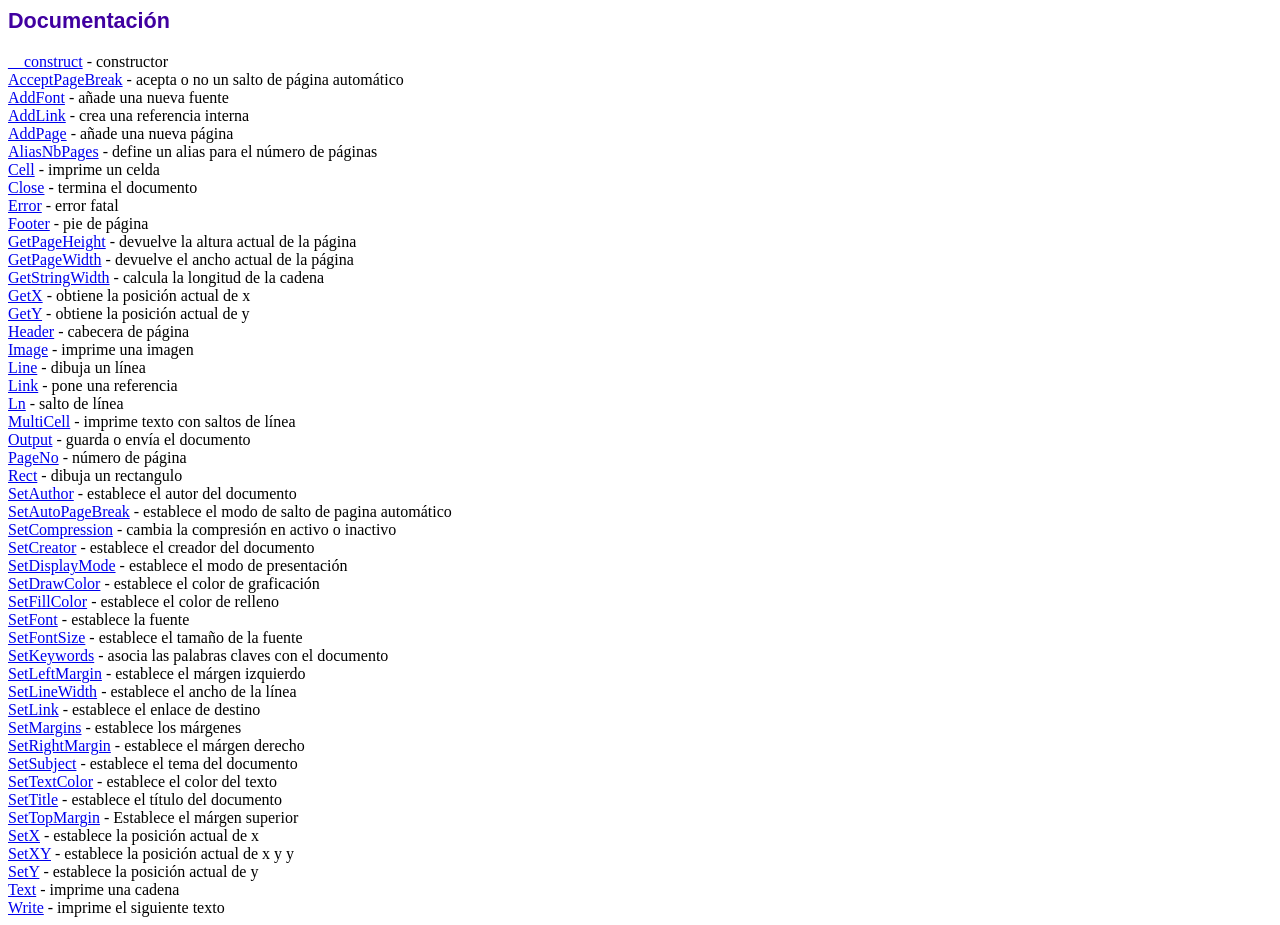
<file: PHP/fpdf/doc/index.htm>
<!DOCTYPE html PUBLIC "-//W3C//DTD HTML 4.01 Transitional//EN">
<html>
<head>
<meta http-equiv="Content-Type" content="text/html; charset=UTF-8">
<title>Documentación</title>
<link type="text/css" rel="stylesheet" href="../fpdf.css">
</head>
<body>
<h1>Documentación</h1>
<a href="__construct.htm">__construct</a> - constructor<br>
<a href="acceptpagebreak.htm">AcceptPageBreak</a> - acepta o no un salto de página automático<br>
<a href="addfont.htm">AddFont</a> - añade una nueva fuente<br>
<a href="addlink.htm">AddLink</a> - crea una referencia interna<br>
<a href="addpage.htm">AddPage</a> - añade una nueva página<br>
<a href="aliasnbpages.htm">AliasNbPages</a> - define un alias para el número de páginas<br>
<a href="cell.htm">Cell</a> - imprime un celda<br>
<a href="close.htm">Close</a> - termina el documento<br>
<a href="error.htm">Error</a> - error fatal<br>
<a href="footer.htm">Footer</a> - pie de página<br>
<a href="getpageheight.htm">GetPageHeight</a> - devuelve la altura actual de la página<br>
<a href="getpagewidth.htm">GetPageWidth</a> - devuelve el ancho actual de la página<br>
<a href="getstringwidth.htm">GetStringWidth</a> - calcula la longitud de la cadena<br>
<a href="getx.htm">GetX</a> - obtiene la posición actual de x<br>
<a href="gety.htm">GetY</a> - obtiene la posición actual de y<br>
<a href="header.htm">Header</a> - cabecera de página<br>
<a href="image.htm">Image</a> - imprime una imagen<br>
<a href="line.htm">Line</a> - dibuja un línea<br>
<a href="link.htm">Link</a> - pone una referencia<br>
<a href="ln.htm">Ln</a> - salto de línea<br>
<a href="multicell.htm">MultiCell</a> - imprime texto con saltos de línea<br>
<a href="output.htm">Output</a> - guarda o envía el documento<br>
<a href="pageno.htm">PageNo</a> - número de página<br>
<a href="rect.htm">Rect</a> - dibuja un rectangulo<br>
<a href="setauthor.htm">SetAuthor</a> - establece el autor del documento<br>
<a href="setautopagebreak.htm">SetAutoPageBreak</a> - establece el modo de salto de pagina automático<br>
<a href="setcompression.htm">SetCompression</a> - cambia la compresión en activo o inactivo<br>
<a href="setcreator.htm">SetCreator</a> - establece el creador del documento<br>
<a href="setdisplaymode.htm">SetDisplayMode</a> - establece el modo de presentación<br>
<a href="setdrawcolor.htm">SetDrawColor</a> - establece el color de graficación<br>
<a href="setfillcolor.htm">SetFillColor</a> - establece el color de relleno<br>
<a href="setfont.htm">SetFont</a> - establece la fuente<br>
<a href="setfontsize.htm">SetFontSize</a> - establece el tamaño de la fuente<br>
<a href="setkeywords.htm">SetKeywords</a> - asocia las palabras claves con el documento<br>
<a href="setleftmargin.htm">SetLeftMargin</a> - establece el márgen izquierdo<br>
<a href="setlinewidth.htm">SetLineWidth</a> - establece el ancho de la línea<br>
<a href="setlink.htm">SetLink</a> - establece el enlace de destino<br>
<a href="setmargins.htm">SetMargins</a> - establece los márgenes<br>
<a href="setrightmargin.htm">SetRightMargin</a> - establece el márgen derecho<br>
<a href="setsubject.htm">SetSubject</a> - establece el tema del documento<br>
<a href="settextcolor.htm">SetTextColor</a> - establece el color del texto<br>
<a href="settitle.htm">SetTitle</a> - establece el título del documento<br>
<a href="settopmargin.htm">SetTopMargin</a> - Establece el márgen superior<br>
<a href="setx.htm">SetX</a> - establece la posición actual de x<br>
<a href="setxy.htm">SetXY</a> - establece la posición actual de x y y<br>
<a href="sety.htm">SetY</a> - establece la posición actual de y<br>
<a href="text.htm">Text</a> - imprime una cadena<br>
<a href="write.htm">Write</a> - imprime el siguiente texto<br>
</body>
</html>
</file>
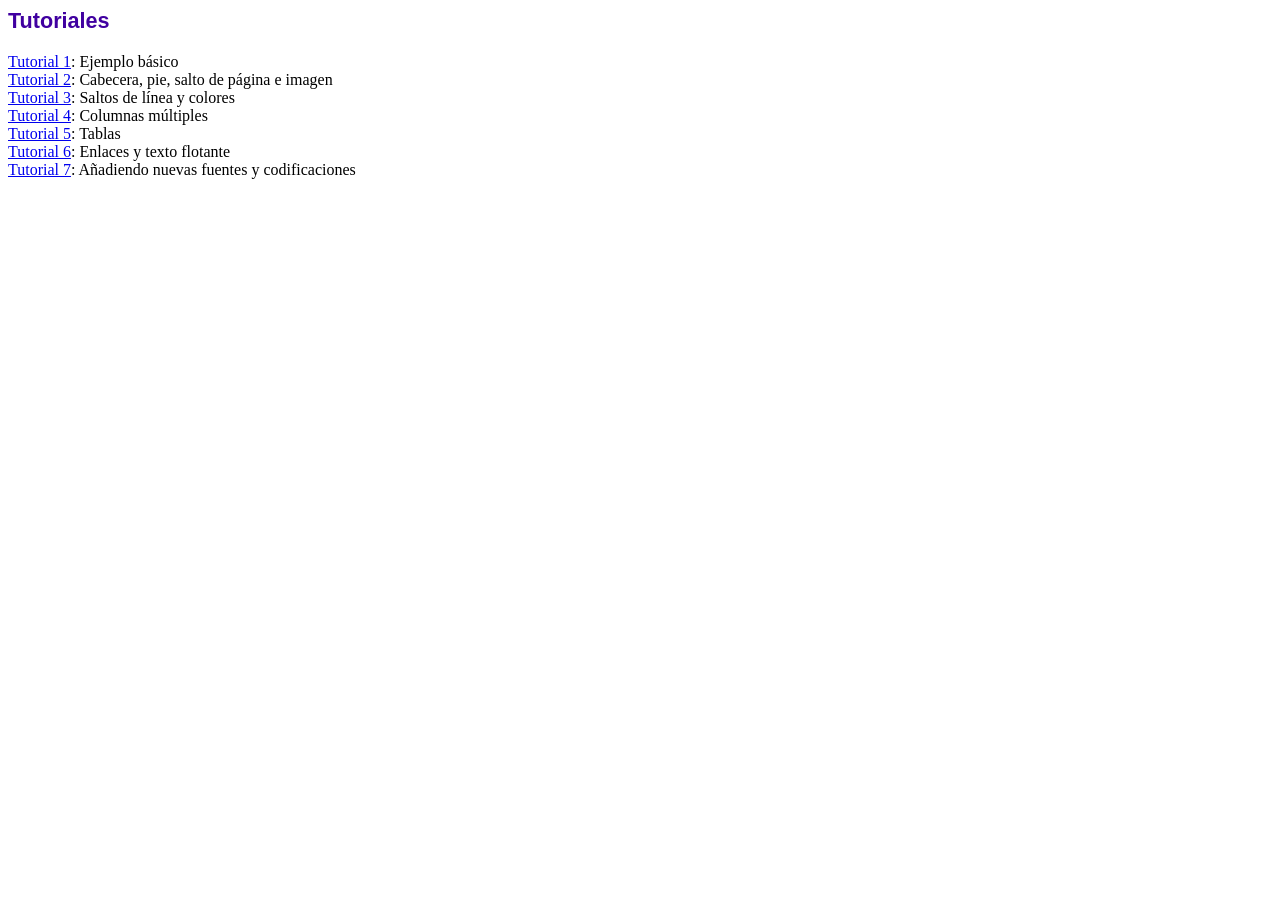
<file: PHP/fpdf/tutorial/index.htm>
<!DOCTYPE html PUBLIC "-//W3C//DTD HTML 4.01 Transitional//EN">
<html>
<head>
<meta http-equiv="Content-Type" content="text/html; charset=UTF-8">
<title>Tutoriales</title>
<link type="text/css" rel="stylesheet" href="../fpdf.css">
</head>
<body>
<h1>Tutoriales</h1>
<ul style="list-style-type:none; margin-left:0; padding-left:0">
<li><a href="tuto1.htm">Tutorial 1</a>: Ejemplo básico</li>
<li><a href="tuto2.htm">Tutorial 2</a>: Cabecera, pie, salto de página e imagen</li>
<li><a href="tuto3.htm">Tutorial 3</a>: Saltos de línea y colores</li>
<li><a href="tuto4.htm">Tutorial 4</a>: Columnas múltiples</li>
<li><a href="tuto5.htm">Tutorial 5</a>: Tablas</li>
<li><a href="tuto6.htm">Tutorial 6</a>: Enlaces y texto flotante</li>
<li><a href="tuto7.htm">Tutorial 7</a>: Añadiendo nuevas fuentes y codificaciones</li>
</ul>
</body>
</html>
</file>
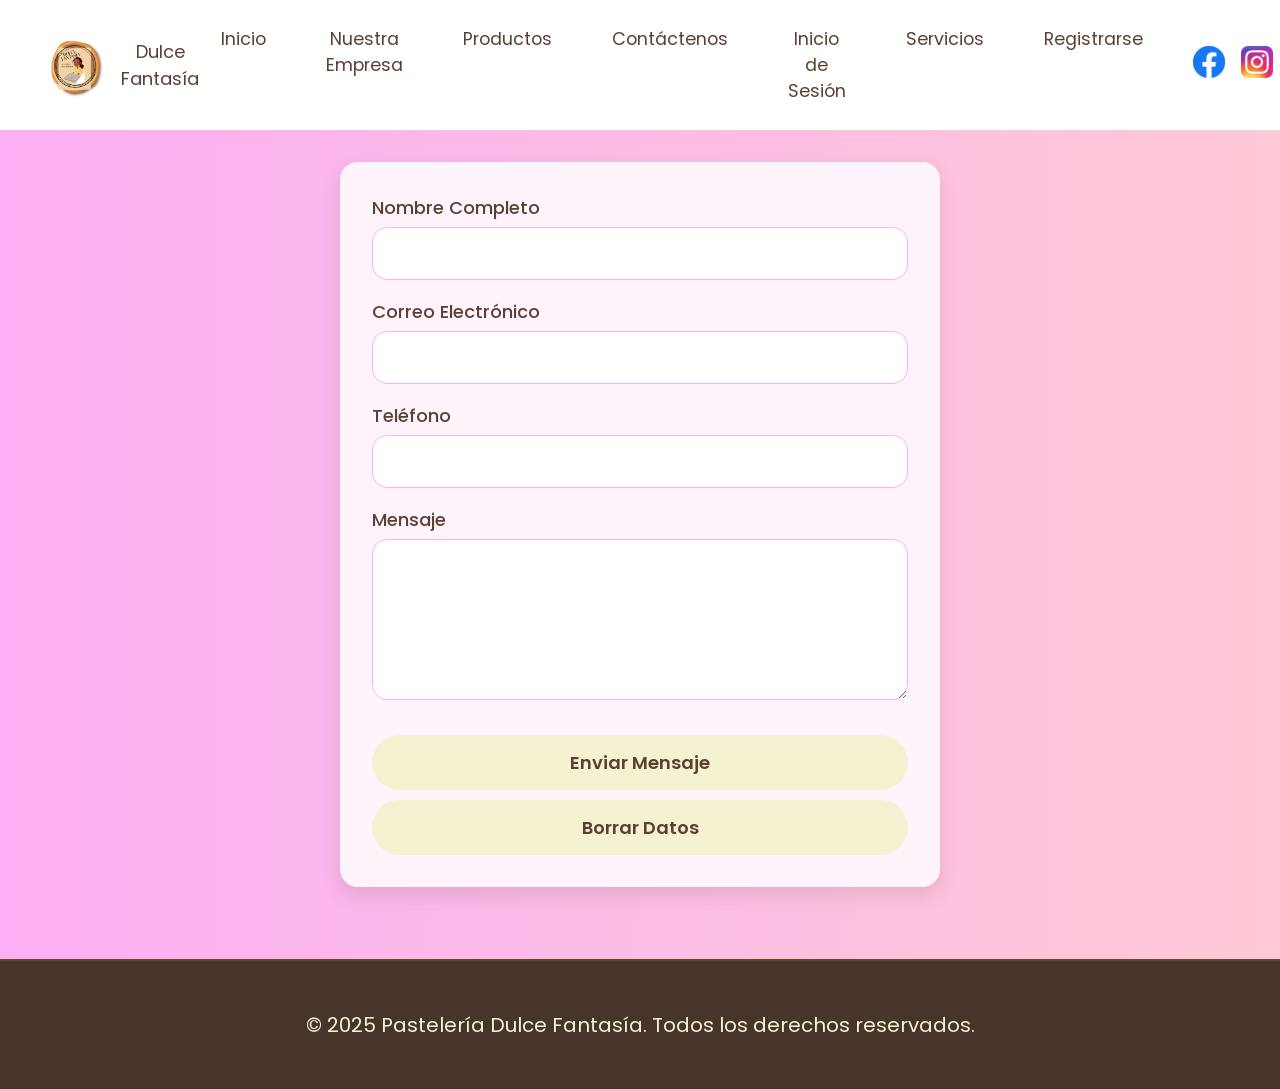
<file: PAGINAS/CONTACTENOS.html>
<!DOCTYPE html>
<html lang="es">
<head>
  <meta charset="UTF-8" />
  <meta name="viewport" content="width=device-width, initial-scale=1.0"/>
  <title>Contáctenos</title>

  <link rel="stylesheet" href="../CSS/CONTACTANOS.CSS"/>
    <link rel="preconnect" href="https://fonts.googleapis.com">
  <link rel="preconnect" href="https://fonts.gstatic.com" crossorigin>
  <link href="https://fonts.googleapis.com/css2?family=Libre+Baskerville:ital,wght@0,400;0,700;1,400&family=Monsieur+La+Doulaise&display=swap" rel="stylesheet">
  <link href="https://fonts.googleapis.com/css2?family=Dancing+Script:wght@400..700&family=Gruppo&family=Libre+Baskerville:ital,wght@0,400;0,700;1,400&family=Monsieur+La+Doulaise&display=swap" rel="stylesheet">

</head>


<body>

  <header class="sticky top-0 bg-pink-100 shadow-md z-50">
    <nav>
      <div class="logo">
        <img src="../IMAGENES/logo-modified-removebg-preview-removebg-preview.png" alt="Logo Dulce Fantasía">
              <span class="nombre">Dulce Fantasía</span>
      </div>

      <div class="nav-right">
        <div class="nav-links">
          <a href="../index.html">Inicio</a>
          <a href="../PAGINAS/NUESTRA EMPRESA.html">Nuestra Empresa</a>
          <a href="../PAGINAS/PRODUCTOS.php">Productos</a>
          <a href="../PAGINAS/CONTACTENOS.html">Contáctenos</a>
          <a href="../PAGINAS/INICIO DE SESION.php">Inicio de Sesión</a>
          <a href="../PAGINAS/SERVICIOS.HTML">Servicios</a>
          <a href="../PAGINAS/REGISTRARSE.php">Registrarse</a>
        </div>

        <div class="social-links">
          <a href="https://www.facebook.com/profile.php?id=61568157712218&mibextid=ZbWKwL" target="_blank">
            <img src="../IMAGENES/FACEBOOK.png" alt="Facebook" class="icon">
          </a>
          <a href="https://www.instagram.com/dulcefantasia134/" target="_blank">
            <img src="../IMAGENES/instagram.jpg" alt="Instagram" class="icon">
          </a>
          <a href="https://wa.me/573219740048" target="_blank">
            <img src="../IMAGENES/whatsapp.png" alt="WhatsApp" class="icon">
          </a>
        </div>
      </div>
    </nav>
  </header>
<form id="formContacto" method="post" action="../PHP/php.php">

    <label>Nombre Completo</label>
    <input type="text" name="Nombre" required>

    <label>Correo Electrónico</label>
    <input type="email" name="Email" required>

    <label>Teléfono</label>
    <input type="tel" name="Telefono" required>

    <label>Mensaje</label>
    <textarea name="Mensaje" rows="5" required></textarea>

    <input type="submit" value="Enviar Mensaje">
    <input type="reset" value="Borrar Datos">

</form>

<div id="mensajeContacto"></div>



  <!-- FOOTER -->
  <footer>
    <p>&copy; 2025 Pastelería Dulce Fantasía. Todos los derechos reservados.</p>
  </footer>

  <script>
document.getElementById("formContacto").addEventListener("submit", async function(e) {

    e.preventDefault();

    const formulario = this;
    const mensaje = document.getElementById("mensajeContacto");

    const datos = new FormData(formulario);

    try {

        const respuesta = await fetch("../PHP/php.php", {
            method: "POST",
            body: datos
        });

        const resultado = await respuesta.json();

        mensaje.textContent = resultado.message;

        if (resultado.success) {
            mensaje.className = "mensaje-exito";
            formulario.reset();
        } else {
            mensaje.className = "mensaje-error";
        }

    } catch (error) {

        mensaje.textContent = "Ocurrió un error al enviar el mensaje.";
        mensaje.className = "mensaje-error";

    }

});
</script>
</body>
</html>
</file>
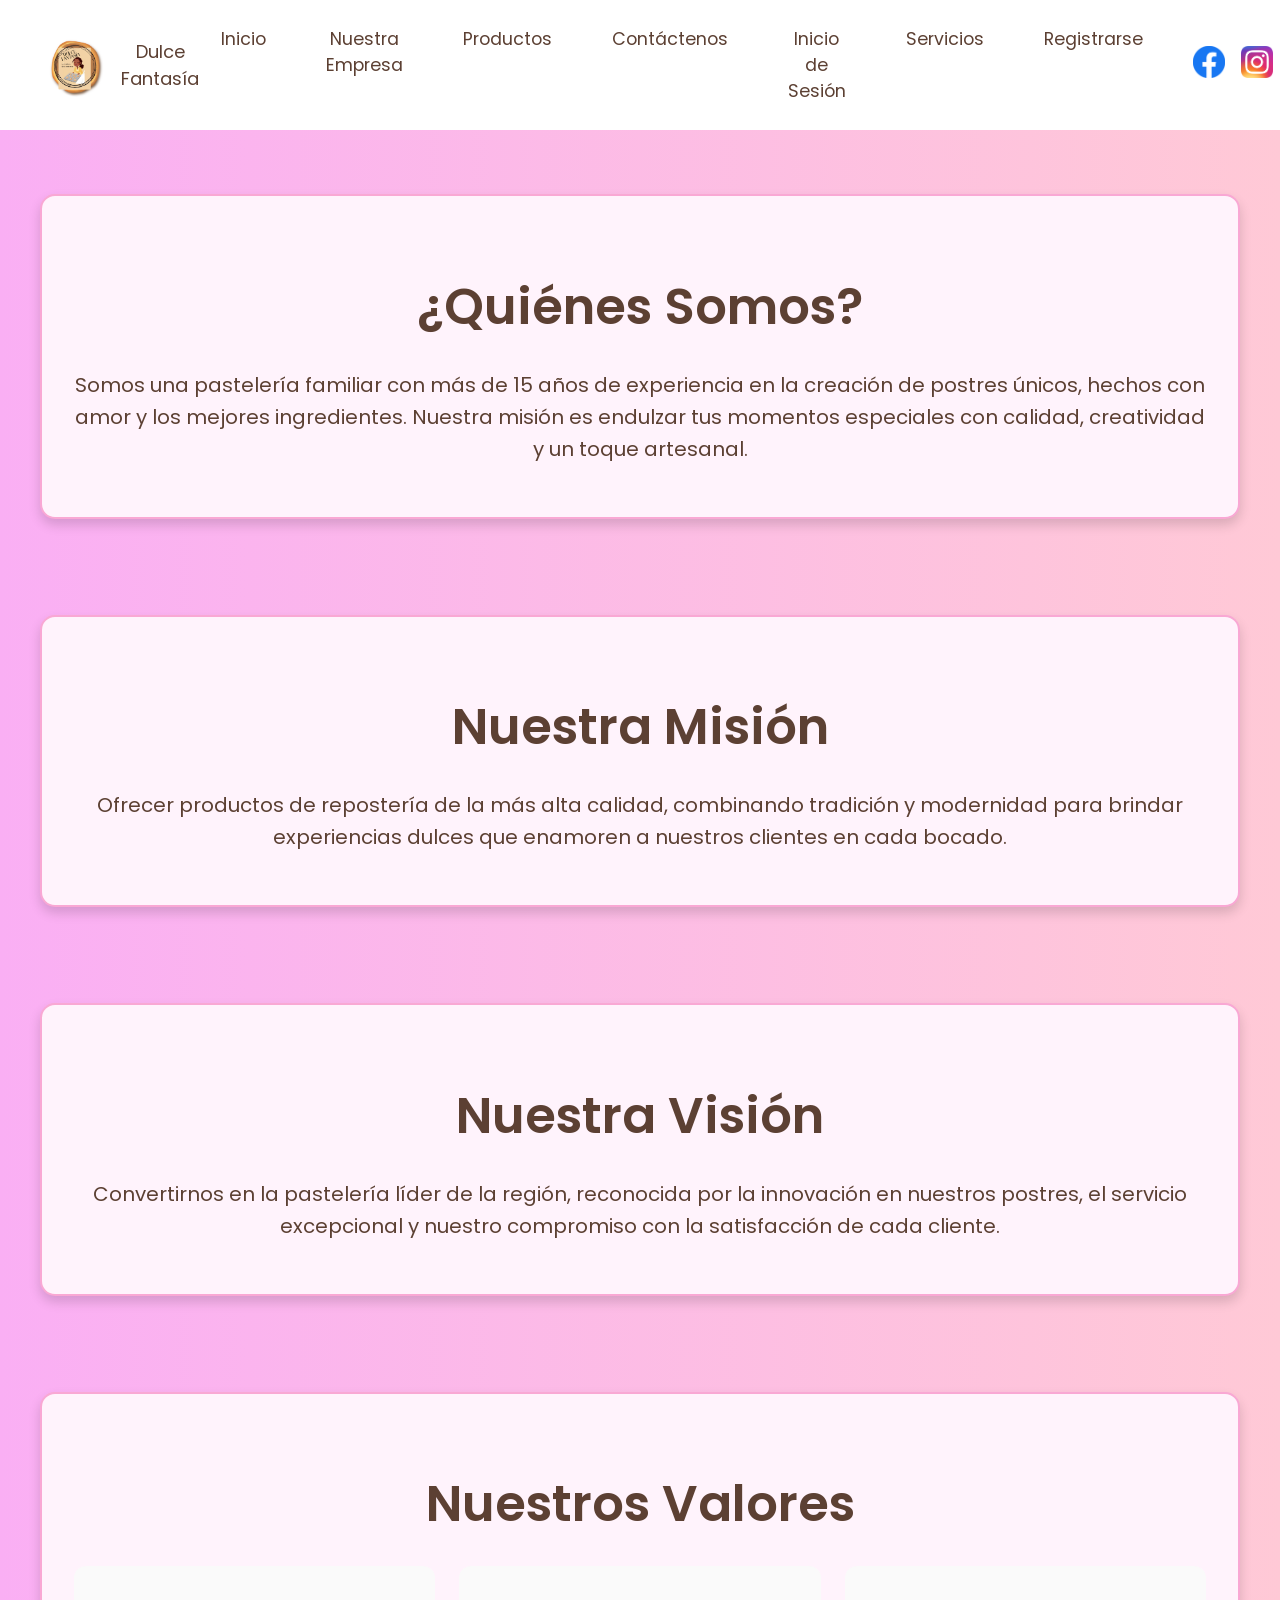
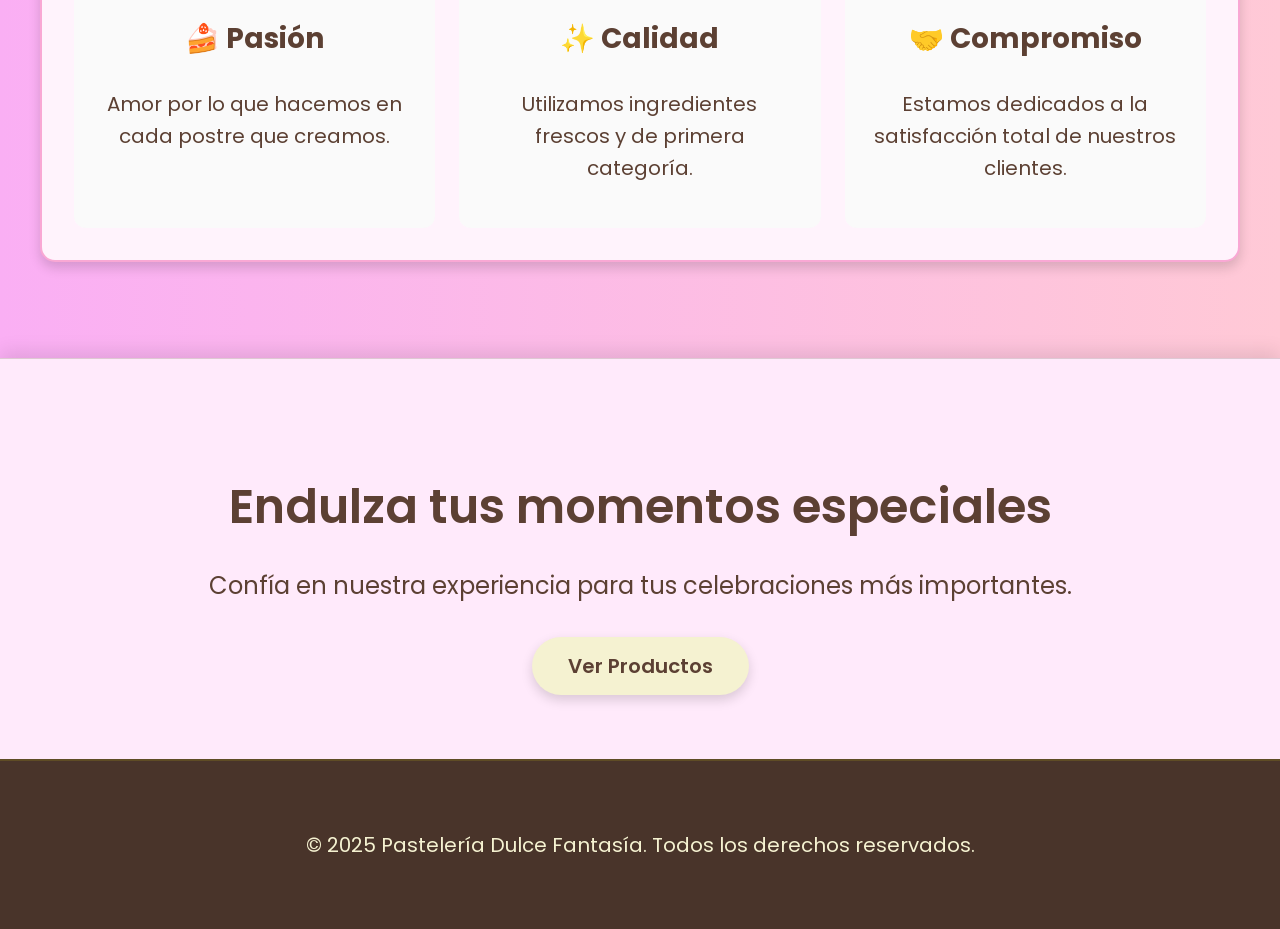
<file: PAGINAS/NUESTRA EMPRESA.html>
<!DOCTYPE html>
<html lang="es">
<head>
  <meta charset="UTF-8">
  <meta name="viewport" content="width=device-width, initial-scale=1.0">
  <title>Nuestra Empresa</title>
  <!-- OJO: evita espacios y mayúsculas en nombres de archivos CSS -->
  <link rel="stylesheet" href="../CSS/NUESTRA EMPRESA.CSS">
  <link href="https://fonts.googleapis.com/css2?family=Gruppo&family=Monsieur+La+Doulaise&display=swap" rel="stylesheet">
</head>
<body>

  <!-- HEADER -->
  <header>
    <nav>
      <div class="logo">
        <img src="../IMAGENES/logo-modified-removebg-preview-removebg-preview.png" alt="Logo Dulce Fantasía">
        <span class="nombre">Dulce Fantasía</span>
      </div>

      <div class="nav-right">
        <div class="nav-links">
          <a href="../index.html">Inicio</a>
          <a href="../PAGINAS/NUESTRA EMPRESA.HTML">Nuestra Empresa</a>
          <a href="../PAGINAS/PRODUCTOS.php">Productos</a>
          <a href="../PAGINAS/CONTACTENOS.html">Contáctenos</a>
          <a href="../PAGINAS/INICIO DE SESION.php">Inicio de Sesión</a>
          <a href="../PAGINAS/SERVICIOS.HTML">Servicios</a>
          <a href="../PAGINAS/REGISTRARSE.php">Registrarse</a>
        </div>

        <div class="social-links">
          <a href="https://www.facebook.com/profile.php?id=61568157712218&mibextid=ZbWKwL" target="_blank">
            <img src="../IMAGENES/FACEBOOK.png" alt="Facebook" class="icon">
          </a>
          <a href="https://www.instagram.com/dulcefantasia134/" target="_blank">
            <img src="../IMAGENES/instagram.jpg" alt="Instagram" class="icon">
          </a>
          <a href="https://wa.me/573219740048" target="_blank">
            <img src="../IMAGENES/whatsapp.png" alt="WhatsApp" class="icon">
          </a>
        </div>
      </div>
    </nav>
  </header>

  <!-- SECCIÓN QUIÉNES SOMOS -->
  <section class="container">
    <div class="bg-white">
      <h2>¿Quiénes Somos?</h2>
      <p>
        Somos una pastelería familiar con más de 15 años de experiencia en la creación de postres únicos,
        hechos con amor y los mejores ingredientes. Nuestra misión es endulzar tus momentos especiales
        con calidad, creatividad y un toque artesanal.
      </p>
    </div>
  </section>

  <!-- SECCIÓN MISIÓN -->
  <section class="container">
    <div class="bg-white">
      <h2>Nuestra Misión</h2>
      <p>
        Ofrecer productos de repostería de la más alta calidad, combinando tradición y modernidad para
        brindar experiencias dulces que enamoren a nuestros clientes en cada bocado.
      </p>
    </div>
  </section>

  <!-- SECCIÓN VISIÓN -->
  <section class="container">
    <div class="bg-white">
      <h2>Nuestra Visión</h2>
      <p>
        Convertirnos en la pastelería líder de la región, reconocida por la innovación en nuestros
        postres, el servicio excepcional y nuestro compromiso con la satisfacción de cada cliente.
      </p>
    </div>
  </section>

  <!-- SECCIÓN VALORES -->
  <section class="container">
    <div class="bg-white">
      <h2>Nuestros Valores</h2>
      <div class="grid">
        <div>
          <h3>🍰 Pasión</h3>
          <p>Amor por lo que hacemos en cada postre que creamos.</p>
        </div>
        <div>
          <h3>✨ Calidad</h3>
          <p>Utilizamos ingredientes frescos y de primera categoría.</p>
        </div>
        <div>
          <h3>🤝 Compromiso</h3>
          <p>Estamos dedicados a la satisfacción total de nuestros clientes.</p>
        </div>
      </div>
    </div>
  </section>

  <!-- CTA FINAL -->
  <section class="bg-orange-100">
    <h3>Endulza tus momentos especiales</h3>
    <p>Confía en nuestra experiencia para tus celebraciones más importantes.</p>
    <a href="../PAGINAS/PRODUCTOS.php">Ver Productos</a>
  </section>

  <!-- FOOTER -->
  <footer>
    <p>&copy; 2025 Pastelería Dulce Fantasía. Todos los derechos reservados.</p>
  </footer>

</body>
</html>
</file>
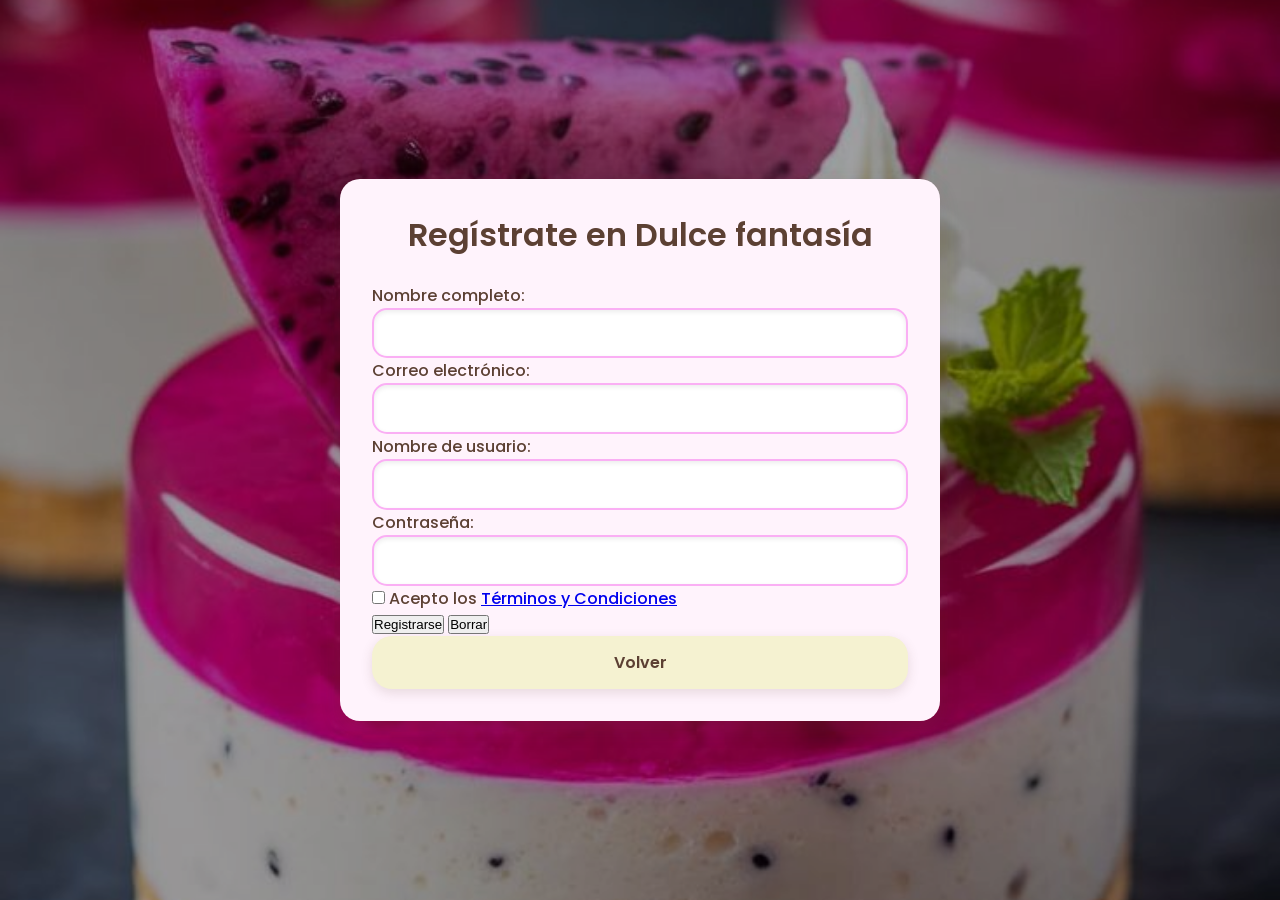
<file: PAGINAS/REGISTRARSE.HTML>
<!DOCTYPE html>
<html lang="es">
<head>
    <meta charset="utf-8">
    <meta name="viewport" content="width=device-width, initial-scale=1.0">
    <title>Registrarse</title>
    <link rel="stylesheet" href="../CSS/REGISTRARSE.css">
    <link rel="preconnect" href="https://fonts.googleapis.com">
    <link rel="preconnect" href="https://fonts.gstatic.com" crossorigin>
    <link href="https://fonts.googleapis.com/css2?family=Comfortaa:wght@300..700&family=Matangi:wght@300..900&family=Michroma&display=swap" rel="stylesheet">
</head>
<body>
    <div id="contenedor">
        <div id="contenido">
            <h1>Regístrate en Dulce fantasía</h1>
            <form action="../PHP/procesar_registro.php" method="POST">
                
                <label for="nombre">Nombre completo:</label>
                <input type="text" id="nombre" name="nombre" required>

                <label for="email">Correo electrónico:</label>
                <input type="email" id="email" name="email" required>

                <label for="usuario">Nombre de usuario:</label>
                <input type="text" id="usuario" name="usuario" required>

                <label for="contraseña">Contraseña:</label>
                <input type="password" id="contraseña" name="contraseña" required>

                <!-- Checkbox de Términos -->
                <div class="terminos">
                    <label>
                        <input type="checkbox" name="terminos" required>
                        Acepto los <a href="../PAGINAS/terminos.html" target="_blank">Términos y Condiciones</a>
                    </label>
                </div>

                <div class="botones-superior">
                    <input type="submit" value="Registrarse">
                    <input type="reset" value="Borrar">
                </div>

                <a href="../index.html" class="btn-volver">Volver</a>
                
            </form>
        </div>
    </div>
</body>
</html>
</file>
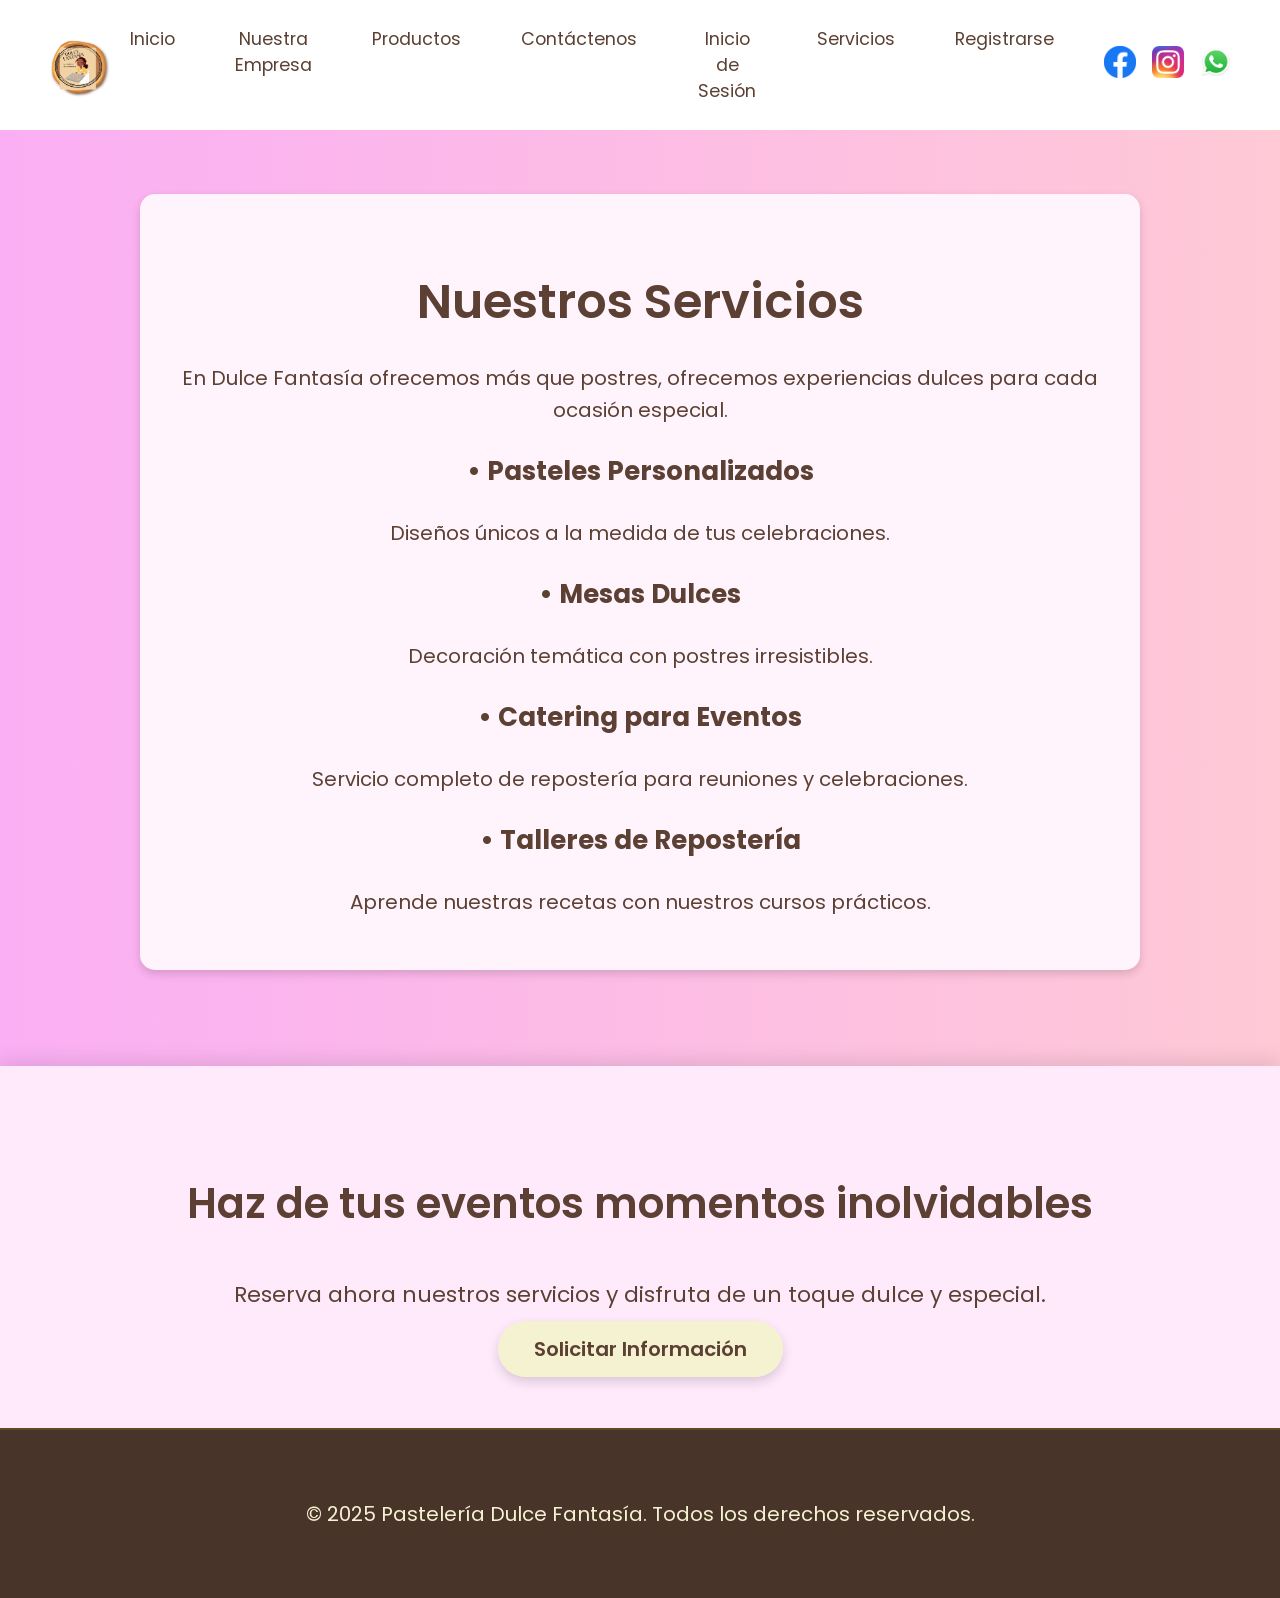
<file: PAGINAS/SERVICIOS.HTML>
<!DOCTYPE html>
<html lang="es">
<head>
  <meta charset="UTF-8">
  <meta name="viewport" content="width=device-width, initial-scale=1.0">
  <title>Servicios - Dulce Fantasía</title>
  <link rel="stylesheet" href="../CSS/SERVICIOS.CSS">
  <link href="https://fonts.googleapis.com/css2?family=Poppins:wght@300;400;600&display=swap" rel="stylesheet">
</head>
<body>

  <!-- HEADER -->
  <header>
    <nav>
      <div class="logo">
        <img src="../IMAGENES/logo-modified-removebg-preview-removebg-preview.png" alt="Logo Dulce Fantasía">
      </div>

      <div class="nav-right">
        <div class="nav-links">
          <a href="../index.html">Inicio</a>
          <a href="../PAGINAS/NUESTRA EMPRESA.html">Nuestra Empresa</a>
          <a href="../PAGINAS/PRODUCTOS.php">Productos</a>
          <a href="../PAGINAS/CONTACTENOS.html">Contáctenos</a>
          <a href="../PAGINAS/INICIO DE SESION.php">Inicio de Sesión</a>
          <a href="../PAGINAS/SERVICIOS.html" class="active">Servicios</a>
          <a href="../PAGINAS/REGISTRARSE.php">Registrarse</a>
        </div>

        <div class="social-links">
          <a href="https://www.facebook.com/profile.php?id=61568157712218&mibextid=ZbWKwL" target="_blank">
            <img src="../IMAGENES/FACEBOOK.png" alt="Facebook" class="icon">
          </a>
          <a href="https://www.instagram.com/dulcefantasia134/" target="_blank">
            <img src="../IMAGENES/instagram.jpg" alt="Instagram" class="icon">
          </a>
          <a href="https://wa.me/573219740048" target="_blank">
            <img src="../IMAGENES/whatsapp.png" alt="WhatsApp" class="icon">
          </a>
        </div>
      </div>
    </nav>
  </header>

  <!-- SECCIÓN SERVICIOS -->
  <main>
    <section class="container">
      <div class="bg-white">
        <h2>Nuestros Servicios</h2>
        <p>En Dulce Fantasía ofrecemos más que postres, ofrecemos experiencias dulces para cada ocasión especial.</p>

        <div class="grid">
          <div class="card">
            <h3>• Pasteles Personalizados</h3>
            <p>Diseños únicos a la medida de tus celebraciones.</p>
          </div>

          <div class="card">

            <h3>• Mesas Dulces</h3>
            <p>Decoración temática con postres irresistibles.</p>
          </div>

          <div class="card">
            <h3>• Catering para Eventos</h3>
            <p>Servicio completo de repostería para reuniones y celebraciones.</p>
          </div>

          <div class="card">
            <h3>• Talleres de Repostería</h3>
            <p>Aprende nuestras recetas con nuestros cursos prácticos.</p>
          </div>
        </div>
      </div>
    </section>
  </main>

  <!-- CTA FINAL -->
  <section class="bg-orange-100 cta">
    <h3>Haz de tus eventos momentos inolvidables</h3>
    <p>Reserva ahora nuestros servicios y disfruta de un toque dulce y especial.</p>
    <a href="../PAGINAS/CONTACTENOS.html">Solicitar Información</a>
  </section>

  <!-- FOOTER -->
  <footer>
    <p>&copy; 2025 Pastelería Dulce Fantasía. Todos los derechos reservados.</p>
  </footer>

</body>
</html>
</file>
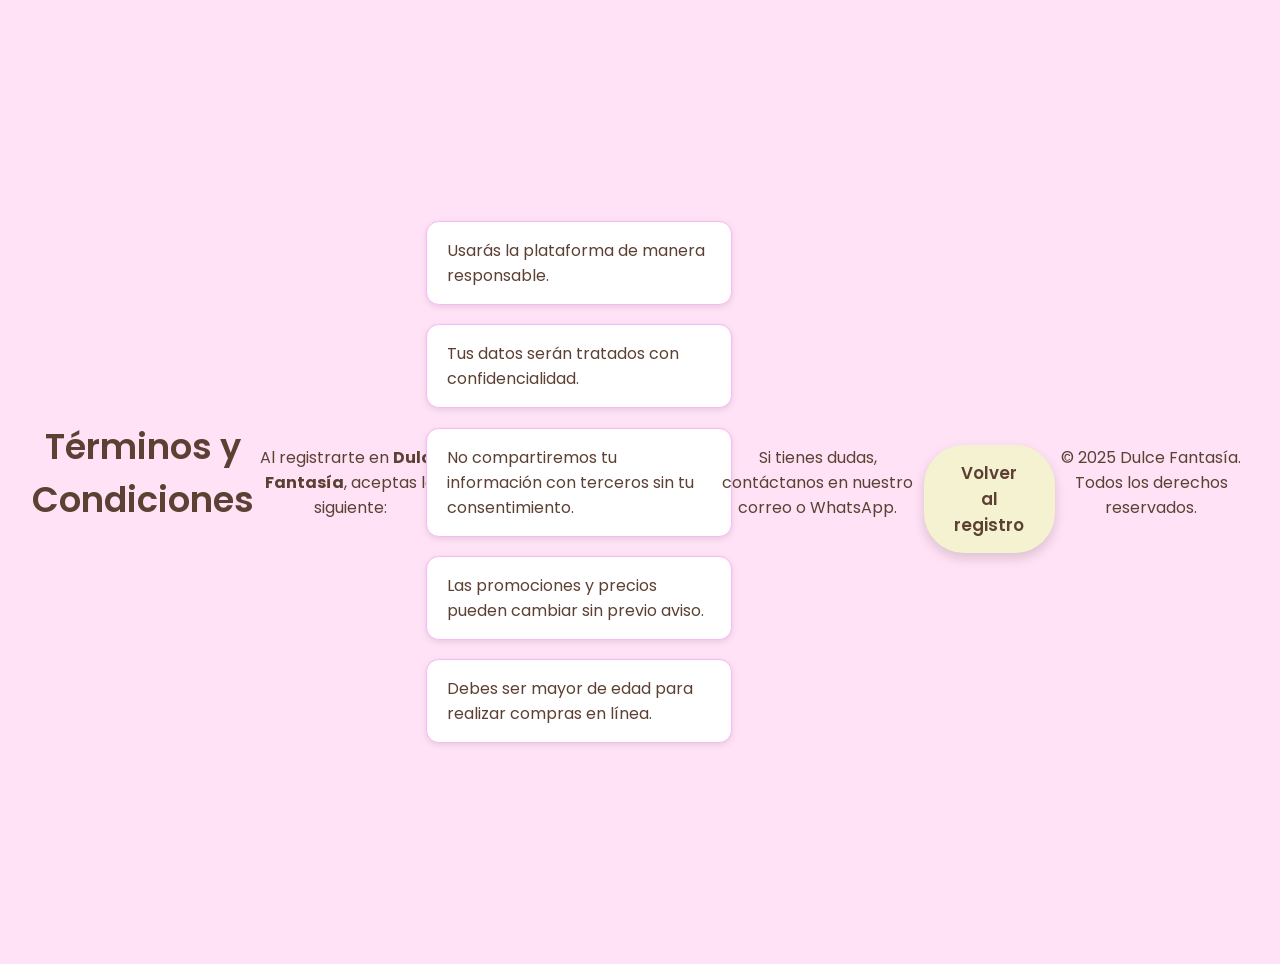
<file: PAGINAS/terminos.html>
<!DOCTYPE html>
<html lang="es">
<head>
  <meta charset="UTF-8">
  <meta name="viewport" content="width=device-width, initial-scale=1.0">
  <title>Términos y Condiciones</title>
  <link rel="stylesheet" href="../CSS/terminos.css">
</head>
<body>
  <h1>Términos y Condiciones</h1>
  <p>Al registrarte en <strong>Dulce Fantasía</strong>, aceptas lo siguiente:</p>
  
  <ul>
    <li>Usarás la plataforma de manera responsable.</li>
    <li>Tus datos serán tratados con confidencialidad.</li>
    <li>No compartiremos tu información con terceros sin tu consentimiento.</li>
    <li>Las promociones y precios pueden cambiar sin previo aviso.</li>
    <li>Debes ser mayor de edad para realizar compras en línea.</li>
  </ul>

  <p>Si tienes dudas, contáctanos en nuestro correo o WhatsApp.</p>

  <a href="../PAGINAS/REGISTRARSE.php">Volver al registro</a>

  <footer><p class="copy">&copy; 2025 Dulce Fantasía. Todos los derechos reservados.</p></footer>
</body>
</html>
</file>
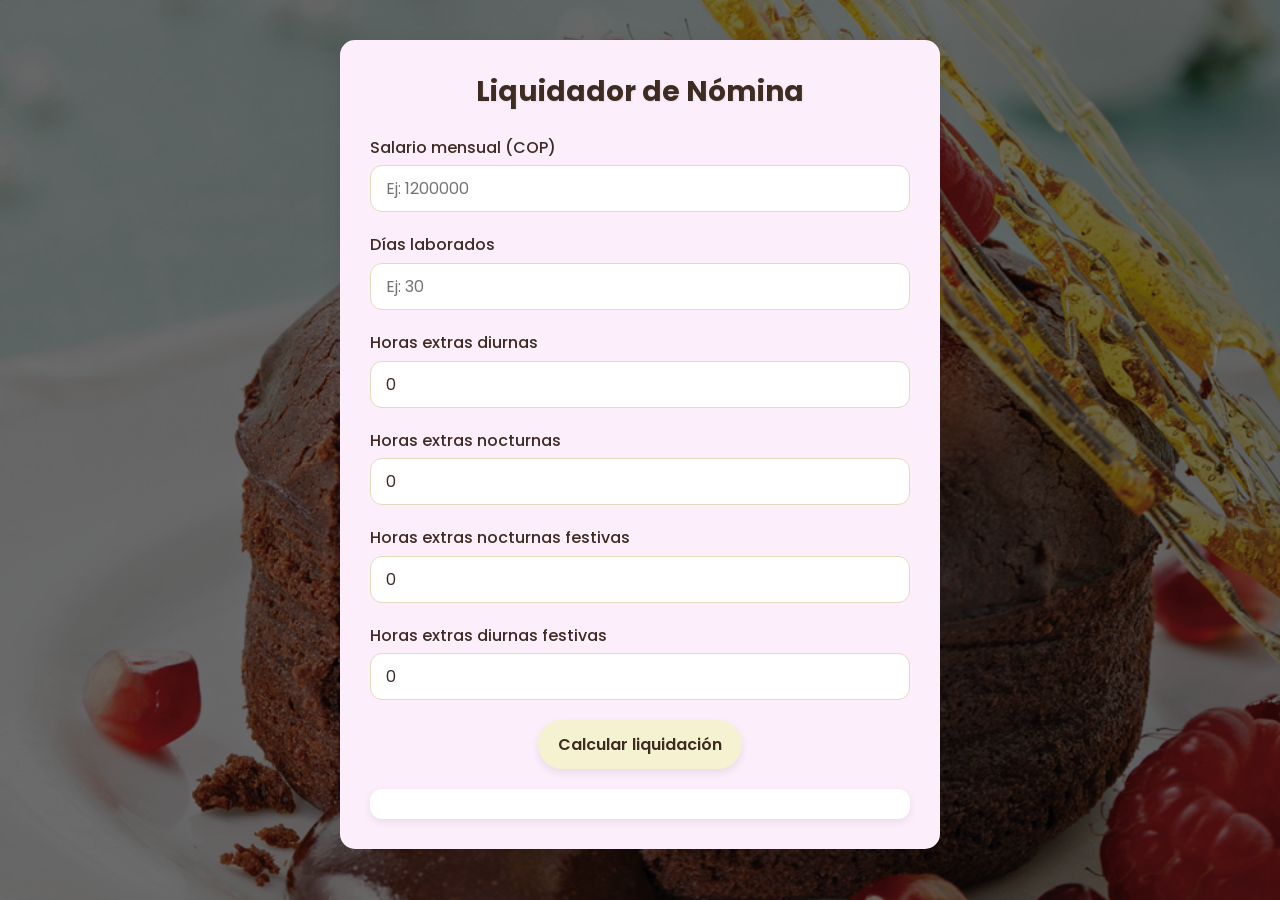
<file: Fiscales/paginas/nomina.html>
<!DOCTYPE html>
<html lang="en">
<head>
  <meta charset="UTF-8">
  <title>Liquidación de Nómina</title>
<link rel="stylesheet" href="../../CSS/LIQUIDACION.CSS">
</head>
<body>
  <div class="card">
    <h2>Liquidador de Nómina</h2>

    <label>Salario mensual (COP)</label>
    <input type="number" id="salario" placeholder="Ej: 1200000">

    <label>Días laborados</label>
    <input type="number" id="dias" placeholder="Ej: 30">

    <label>Horas extras diurnas</label>
    <input type="number" id="hed" value="0" min="0">

    <label>Horas extras nocturnas</label>
    <input type="number" id="hen" value="0" min="0">
    
        <label>Horas extras nocturnas festivas</label>
    <input type="number" id="henf" value="0" min="0">

            <label>Horas extras diurnas festivas</label>
    <input type="number" id="hedf" value="0" min="0">

    <button onclick="liquidar()">Calcular liquidación</button>

    <div id="resultado"></div>
  </div>

  <script>
    const SMMLV = 1423500;
    const SUB_TRANSPORTE = 200000;
function liquidar() 
{
  const salario = parseFloat(document.getElementById('salario').value) || 0;
  const dias = parseFloat(document.getElementById('dias').value) || 0;
  const hed = parseFloat(document.getElementById('hed').value) || 0;
  const hen = parseFloat(document.getElementById('hen').value) || 0;
    const henf = parseFloat(document.getElementById('henf').value) || 0;
    const hedf = parseFloat(document.getElementById('hedf').value) || 0;


  if (salario <= 0 || dias <= 0) {
    document.getElementById('resultado').textContent = "Ingrese salario y días válidos.";
    return;
  }

  const valorDia = salario / 30;
  const salarioBasico = valorDia * dias;


  const subsidio = (salario <= 2 * SMMLV) ? SUB_TRANSPORTE * (dias / 30) : 0;

  const valorHora = salario / 240;
  const pagoHED = hed * valorHora * 1.25;
  const pagoHEN = hen * valorHora * 1.75;
    const pagoHENf = henf * valorHora * 2.5;
    const pagoHEDf = hedf * valorHora * 2;      


  const devengado = salarioBasico + subsidio + pagoHED + pagoHEN + pagoHENf + pagoHEDf;


const eps = (devengado - subsidio) * 0.04;
const pension = (devengado - subsidio) * 0.04;
const fondoSolid = (salario >= 4 * SMMLV) ? devengado * 0.01 : 0;

const totalDeducciones = eps + pension + fondoSolid;
const netoPagar = devengado - totalDeducciones;

document.getElementById('resultado').innerHTML = `
  Detalle de liquidación:<br>
  Salario básico: $${salarioBasico.toLocaleString('es-CO')}<br>
  Subsidio transporte: $${subsidio.toLocaleString('es-CO')}<br>
  Horas extras diurnas: $${pagoHED.toLocaleString('es-CO')}<br>
  Horas extras nocturnas: $${pagoHEN.toLocaleString('es-CO')}<br>
    Horas extras nocturnas festivas: $${pagoHENf.toLocaleString('es-CO')}<br>
    Horas extras diurnas festivas: $${pagoHEDf.toLocaleString('es-CO')}<br>
  Total devengado: $${devengado.toLocaleString('es-CO')}<br>
  EPS (4%): $${eps.toLocaleString('es-CO')}<br>
  Pensión (4%): $${pension.toLocaleString('es-CO')}<br>
  Fondo solidario (1%): $${fondoSolid.toLocaleString('es-CO')}<br><br>
  <strong>NETO A PAGAR: $${netoPagar.toLocaleString('es-CO')}</strong>
`;

}

  </script>
</body>
</html>
</file>
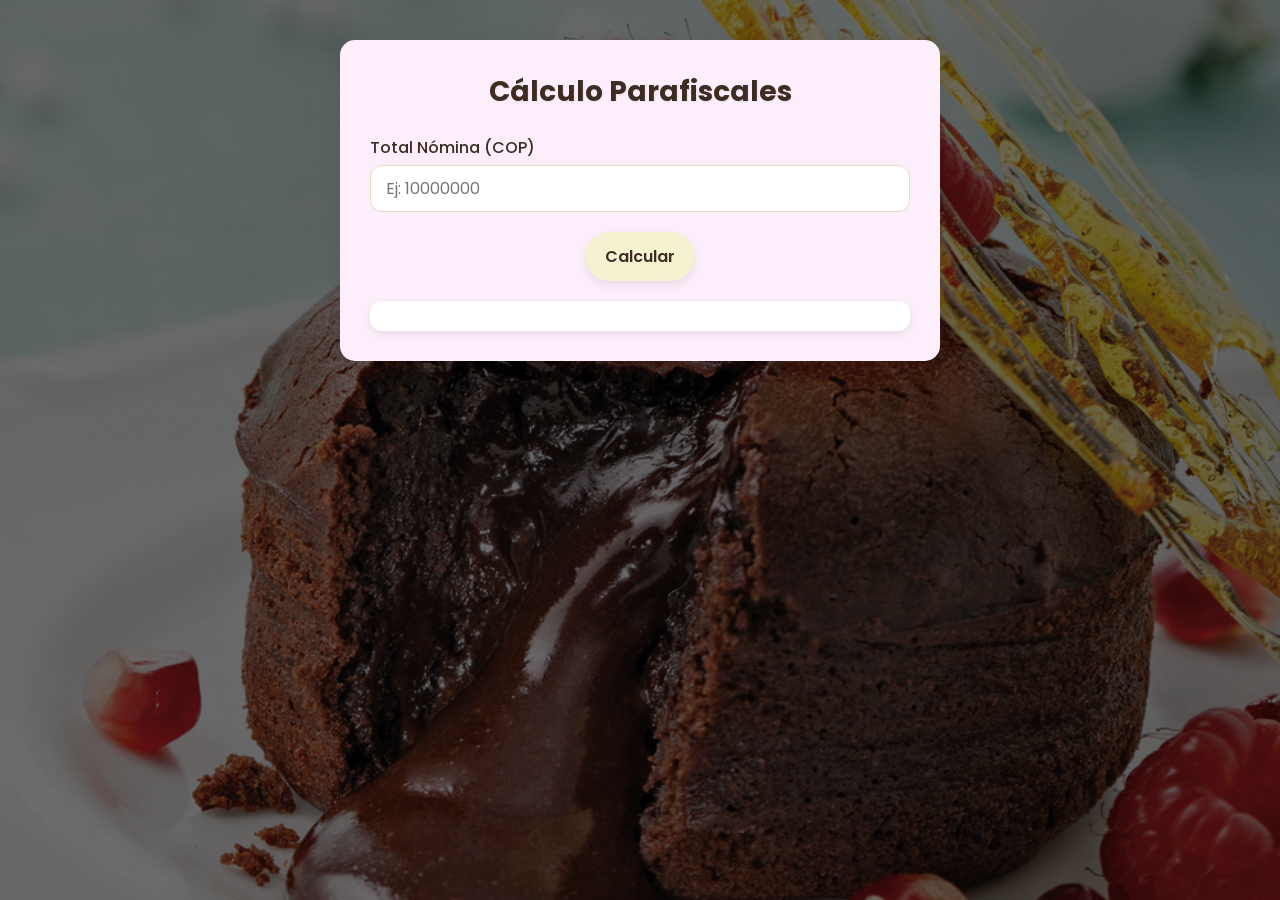
<file: Fiscales/paginas/parafiscales.html>
<!DOCTYPE html>
<html lang="es">
<head>
  <meta charset="UTF-8">
  <title>Parafiscales</title>
<link rel="stylesheet" href="../../CSS/LIQUIDACION.CSS">
</head>
<body>
  <div class="card">
    <h2>Cálculo Parafiscales</h2>
    <label>Total Nómina (COP)</label>
    <input type="number" id="nomina" placeholder="Ej: 10000000">

    <button onclick="calcular()">Calcular</button>
    <div id="resultado"></div>
  </div>

  <script>
    function calcular() {
      const nomina = parseFloat(document.getElementById('nomina').value) || 0;

      const sena = nomina * 0.02;
      const icbf = nomina * 0.03;
      const cajaCompensacion = nomina * 0.04;

      document.getElementById('resultado').innerHTML = `
SENA (2%): $${sena.toLocaleString('es-CO')}
ICBF (3%): $${icbf.toLocaleString('es-CO')}
Caja de Compensación (4%): $${cajaCompensacion.toLocaleString('es-CO')}
Total Parafiscales: $${(sena + icbf + cajaCompensacion).toLocaleString('es-CO')}
      `;
    }
  </script>
</body>
</html>
</file>
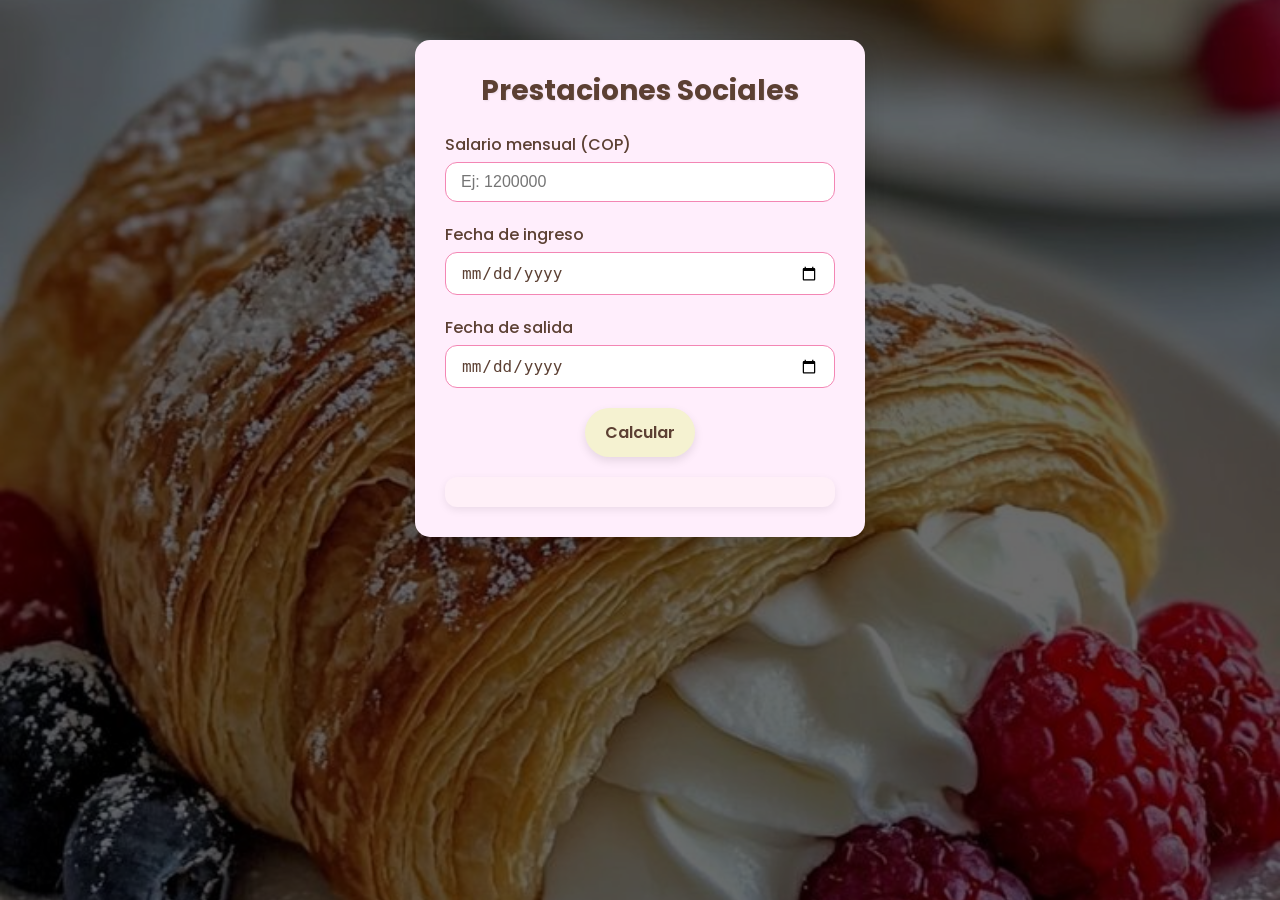
<file: Fiscales/paginas/prestaciones_sociales.html>
<!DOCTYPE html>
<html lang="es">
<head>
  <meta charset="UTF-8">
  <title>Prestaciones Sociales</title>
<link rel="stylesheet" href="../../CSS/LIQUIDACION2.CSS">
</head>
<body>
  <div class="card">
    <h2>Prestaciones Sociales</h2>

    <label>Salario mensual (COP)</label>
    <input type="number" id="salario" placeholder="Ej: 1200000">

    <label>Fecha de ingreso</label>
    <input type="date" id="fechaIngreso">

    <label>Fecha de salida</label>
    <input type="date" id="fechaSalida">

    <button onclick="calcular()">Calcular</button>
    <div id="resultado"></div>
  </div>

  <script>
    function calcular() {
      const salario = parseFloat(document.getElementById('salario').value) || 0;
      const ingreso = new Date(document.getElementById('fechaIngreso').value);
      const salida = new Date(document.getElementById('fechaSalida').value);

      if (!salario || isNaN(ingreso) || isNaN(salida) || salida <= ingreso) {
        document.getElementById('resultado').textContent = 'Por favor ingrese datos válidos.';
        return;
      }

      const diferencia = Math.floor((salida - ingreso) / (1000 * 60 * 60 * 24)); // días laborados
      const dias = diferencia;

      const cesantias = (salario * dias) / 360;
      const interesesCesantias = cesantias * 0.12;
      const prima = (salario * dias) / 360;
      const vacaciones = (salario * dias) / 720;

      document.getElementById('resultado').innerHTML = `
Días laborados: ${dias}
Cesantías: $${cesantias.toLocaleString('es-CO')}
Intereses sobre cesantías (12%): $${interesesCesantias.toLocaleString('es-CO')}
Prima de servicios: $${prima.toLocaleString('es-CO')}
Vacaciones: $${vacaciones.toLocaleString('es-CO')}
      `;
    }
  </script>
</body>
</html>
</file>
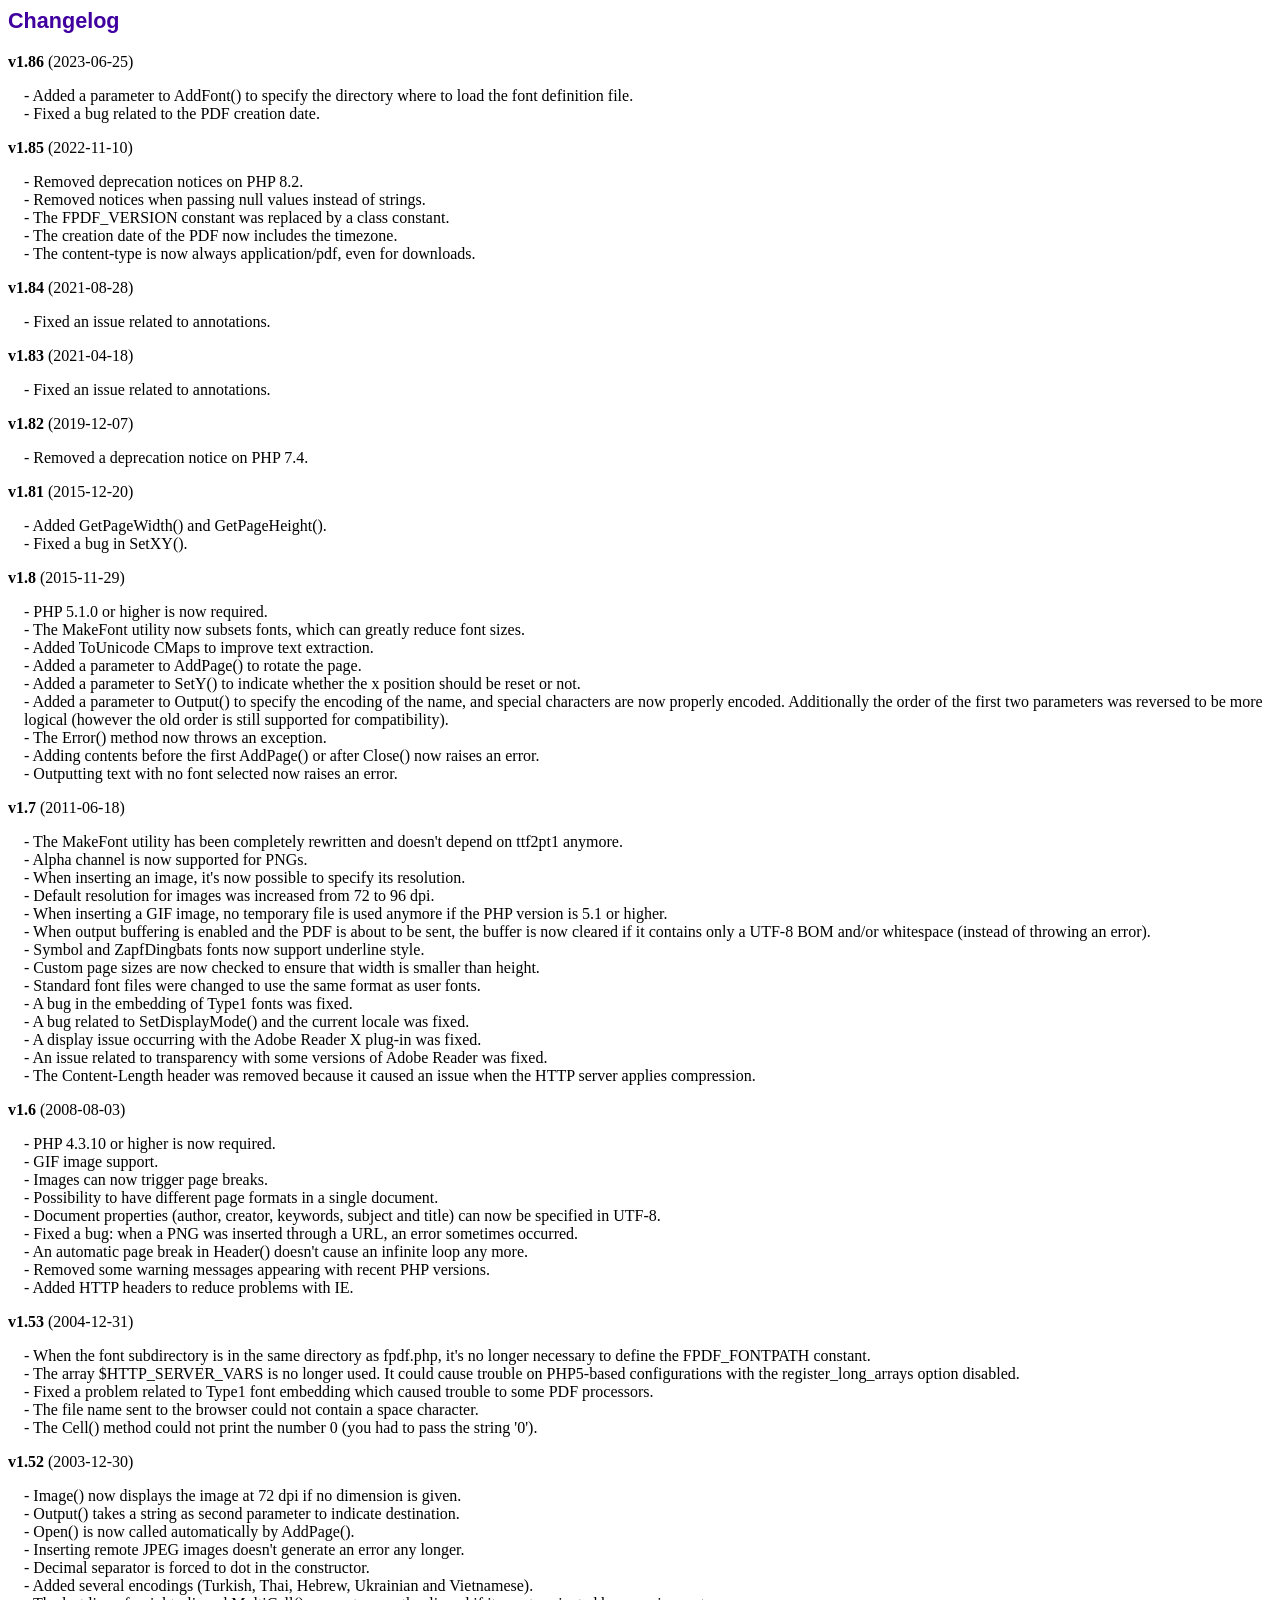
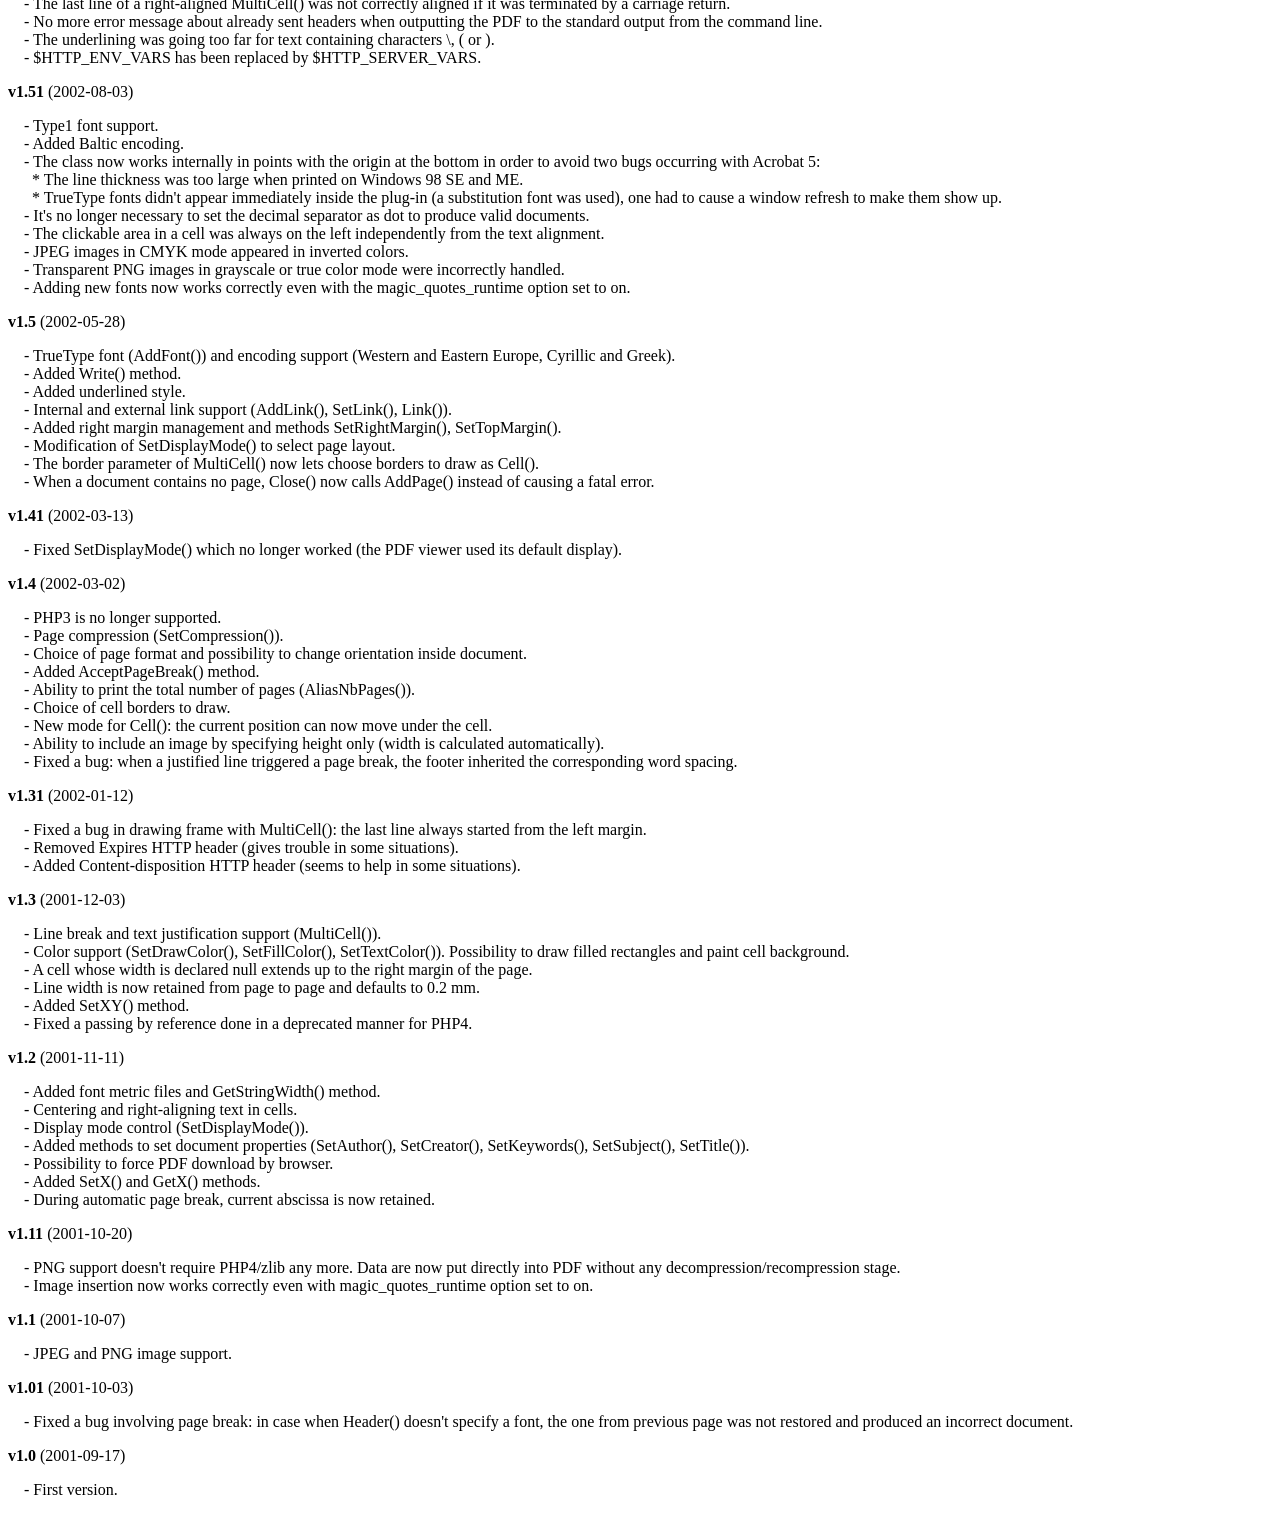
<file: PHP/fpdf/changelog.htm>
<!DOCTYPE html PUBLIC "-//W3C//DTD HTML 4.01 Transitional//EN">
<html>
<head>
<meta http-equiv="Content-Type" content="text/html; charset=UTF-8">
<title>Changelog</title>
<link type="text/css" rel="stylesheet" href="fpdf.css">
<style type="text/css">
dd {margin:1em 0 1em 1em}
</style>
</head>
<body>
<h1>Changelog</h1>
<dl>
<dt><strong>v1.86</strong> (2023-06-25)</dt>
<dd>
- Added a parameter to AddFont() to specify the directory where to load the font definition file.<br>
- Fixed a bug related to the PDF creation date.<br>
</dd>
<dt><strong>v1.85</strong> (2022-11-10)</dt>
<dd>
- Removed deprecation notices on PHP 8.2.<br>
- Removed notices when passing null values instead of strings.<br>
- The FPDF_VERSION constant was replaced by a class constant.<br>
- The creation date of the PDF now includes the timezone.<br>
- The content-type is now always application/pdf, even for downloads.<br>
</dd>
<dt><strong>v1.84</strong> (2021-08-28)</dt>
<dd>
- Fixed an issue related to annotations.<br>
</dd>
<dt><strong>v1.83</strong> (2021-04-18)</dt>
<dd>
- Fixed an issue related to annotations.<br>
</dd>
<dt><strong>v1.82</strong> (2019-12-07)</dt>
<dd>
- Removed a deprecation notice on PHP 7.4.<br>
</dd>
<dt><strong>v1.81</strong> (2015-12-20)</dt>
<dd>
- Added GetPageWidth() and GetPageHeight().<br>
- Fixed a bug in SetXY().<br>
</dd>
<dt><strong>v1.8</strong> (2015-11-29)</dt>
<dd>
- PHP 5.1.0 or higher is now required.<br>
- The MakeFont utility now subsets fonts, which can greatly reduce font sizes.<br>
- Added ToUnicode CMaps to improve text extraction.<br>
- Added a parameter to AddPage() to rotate the page.<br>
- Added a parameter to SetY() to indicate whether the x position should be reset or not.<br>
- Added a parameter to Output() to specify the encoding of the name, and special characters are now properly encoded. Additionally the order of the first two parameters was reversed to be more logical (however the old order is still supported for compatibility).<br>
- The Error() method now throws an exception.<br>
- Adding contents before the first AddPage() or after Close() now raises an error.<br>
- Outputting text with no font selected now raises an error.<br>
</dd>
<dt><strong>v1.7</strong> (2011-06-18)</dt>
<dd>
- The MakeFont utility has been completely rewritten and doesn't depend on ttf2pt1 anymore.<br>
- Alpha channel is now supported for PNGs.<br>
- When inserting an image, it's now possible to specify its resolution.<br>
- Default resolution for images was increased from 72 to 96 dpi.<br>
- When inserting a GIF image, no temporary file is used anymore if the PHP version is 5.1 or higher.<br>
- When output buffering is enabled and the PDF is about to be sent, the buffer is now cleared if it contains only a UTF-8 BOM and/or whitespace (instead of throwing an error).<br>
- Symbol and ZapfDingbats fonts now support underline style.<br>
- Custom page sizes are now checked to ensure that width is smaller than height.<br>
- Standard font files were changed to use the same format as user fonts.<br>
- A bug in the embedding of Type1 fonts was fixed.<br>
- A bug related to SetDisplayMode() and the current locale was fixed.<br>
- A display issue occurring with the Adobe Reader X plug-in was fixed.<br>
- An issue related to transparency with some versions of Adobe Reader was fixed.<br>
- The Content-Length header was removed because it caused an issue when the HTTP server applies compression.<br>
</dd>
<dt><strong>v1.6</strong> (2008-08-03)</dt>
<dd>
- PHP 4.3.10 or higher is now required.<br>
- GIF image support.<br>
- Images can now trigger page breaks.<br>
- Possibility to have different page formats in a single document.<br>
- Document properties (author, creator, keywords, subject and title) can now be specified in UTF-8.<br>
- Fixed a bug: when a PNG was inserted through a URL, an error sometimes occurred.<br>
- An automatic page break in Header() doesn't cause an infinite loop any more.<br>
- Removed some warning messages appearing with recent PHP versions.<br>
- Added HTTP headers to reduce problems with IE.<br>
</dd>
<dt><strong>v1.53</strong> (2004-12-31)</dt>
<dd>
- When the font subdirectory is in the same directory as fpdf.php, it's no longer necessary to define the FPDF_FONTPATH constant.<br>
- The array $HTTP_SERVER_VARS is no longer used. It could cause trouble on PHP5-based configurations with the register_long_arrays option disabled.<br>
- Fixed a problem related to Type1 font embedding which caused trouble to some PDF processors.<br>
- The file name sent to the browser could not contain a space character.<br>
- The Cell() method could not print the number 0 (you had to pass the string '0').<br>
</dd>
<dt><strong>v1.52</strong> (2003-12-30)</dt>
<dd>
- Image() now displays the image at 72 dpi if no dimension is given.<br>
- Output() takes a string as second parameter to indicate destination.<br>
- Open() is now called automatically by AddPage().<br>
- Inserting remote JPEG images doesn't generate an error any longer.<br>
- Decimal separator is forced to dot in the constructor.<br>
- Added several encodings (Turkish, Thai, Hebrew, Ukrainian and Vietnamese).<br>
- The last line of a right-aligned MultiCell() was not correctly aligned if it was terminated by a carriage return.<br>
- No more error message about already sent headers when outputting the PDF to the standard output from the command line.<br>
- The underlining was going too far for text containing characters \, ( or ).<br>
- $HTTP_ENV_VARS has been replaced by $HTTP_SERVER_VARS.<br>
</dd>
<dt><strong>v1.51</strong> (2002-08-03)</dt>
<dd>
- Type1 font support.<br>
- Added Baltic encoding.<br>
- The class now works internally in points with the origin at the bottom in order to avoid two bugs occurring with Acrobat 5:<br>&nbsp;&nbsp;* The line thickness was too large when printed on Windows 98 SE and ME.<br>&nbsp;&nbsp;* TrueType fonts didn't appear immediately inside the plug-in (a substitution font was used), one had to cause a window refresh to make them show up.<br>
- It's no longer necessary to set the decimal separator as dot to produce valid documents.<br>
- The clickable area in a cell was always on the left independently from the text alignment.<br>
- JPEG images in CMYK mode appeared in inverted colors.<br>
- Transparent PNG images in grayscale or true color mode were incorrectly handled.<br>
- Adding new fonts now works correctly even with the magic_quotes_runtime option set to on.<br>
</dd>
<dt><strong>v1.5</strong> (2002-05-28)</dt>
<dd>
- TrueType font (AddFont()) and encoding support (Western and Eastern Europe, Cyrillic and Greek).<br>
- Added Write() method.<br>
- Added underlined style.<br>
- Internal and external link support (AddLink(), SetLink(), Link()).<br>
- Added right margin management and methods SetRightMargin(), SetTopMargin().<br>
- Modification of SetDisplayMode() to select page layout.<br>
- The border parameter of MultiCell() now lets choose borders to draw as Cell().<br>
- When a document contains no page, Close() now calls AddPage() instead of causing a fatal error.<br>
</dd>
<dt><strong>v1.41</strong> (2002-03-13)</dt>
<dd>
- Fixed SetDisplayMode() which no longer worked (the PDF viewer used its default display).<br>
</dd>
<dt><strong>v1.4</strong> (2002-03-02)</dt>
<dd>
- PHP3 is no longer supported.<br>
- Page compression (SetCompression()).<br>
- Choice of page format and possibility to change orientation inside document.<br>
- Added AcceptPageBreak() method.<br>
- Ability to print the total number of pages (AliasNbPages()).<br>
- Choice of cell borders to draw.<br>
- New mode for Cell(): the current position can now move under the cell.<br>
- Ability to include an image by specifying height only (width is calculated automatically).<br>
- Fixed a bug: when a justified line triggered a page break, the footer inherited the corresponding word spacing.<br>
</dd>
<dt><strong>v1.31</strong> (2002-01-12)</dt>
<dd>
- Fixed a bug in drawing frame with MultiCell(): the last line always started from the left margin.<br>
- Removed Expires HTTP header (gives trouble in some situations).<br>
- Added Content-disposition HTTP header (seems to help in some situations).<br>
</dd>
<dt><strong>v1.3</strong> (2001-12-03)</dt>
<dd>
- Line break and text justification support (MultiCell()).<br>
- Color support (SetDrawColor(), SetFillColor(), SetTextColor()). Possibility to draw filled rectangles and paint cell background.<br>
- A cell whose width is declared null extends up to the right margin of the page.<br>
- Line width is now retained from page to page and defaults to 0.2 mm.<br>
- Added SetXY() method.<br>
- Fixed a passing by reference done in a deprecated manner for PHP4.<br>
</dd>
<dt><strong>v1.2</strong> (2001-11-11)</dt>
<dd>
- Added font metric files and GetStringWidth() method.<br>
- Centering and right-aligning text in cells.<br>
- Display mode control (SetDisplayMode()).<br>
- Added methods to set document properties (SetAuthor(), SetCreator(), SetKeywords(), SetSubject(), SetTitle()).<br>
- Possibility to force PDF download by browser.<br>
- Added SetX() and GetX() methods.<br>
- During automatic page break, current abscissa is now retained.<br>
</dd>
<dt><strong>v1.11</strong> (2001-10-20)</dt>
<dd>
- PNG support doesn't require PHP4/zlib any more. Data are now put directly into PDF without any decompression/recompression stage.<br>
- Image insertion now works correctly even with magic_quotes_runtime option set to on.<br>
</dd>
<dt><strong>v1.1</strong> (2001-10-07)</dt>
<dd>
- JPEG and PNG image support.<br>
</dd>
<dt><strong>v1.01</strong> (2001-10-03)</dt>
<dd>
- Fixed a bug involving page break: in case when Header() doesn't specify a font, the one from previous page was not restored and produced an incorrect document.<br>
</dd>
<dt><strong>v1.0</strong> (2001-09-17)</dt>
<dd>
- First version.<br>
</dd>
</dl>
</body>
</html>
</file>
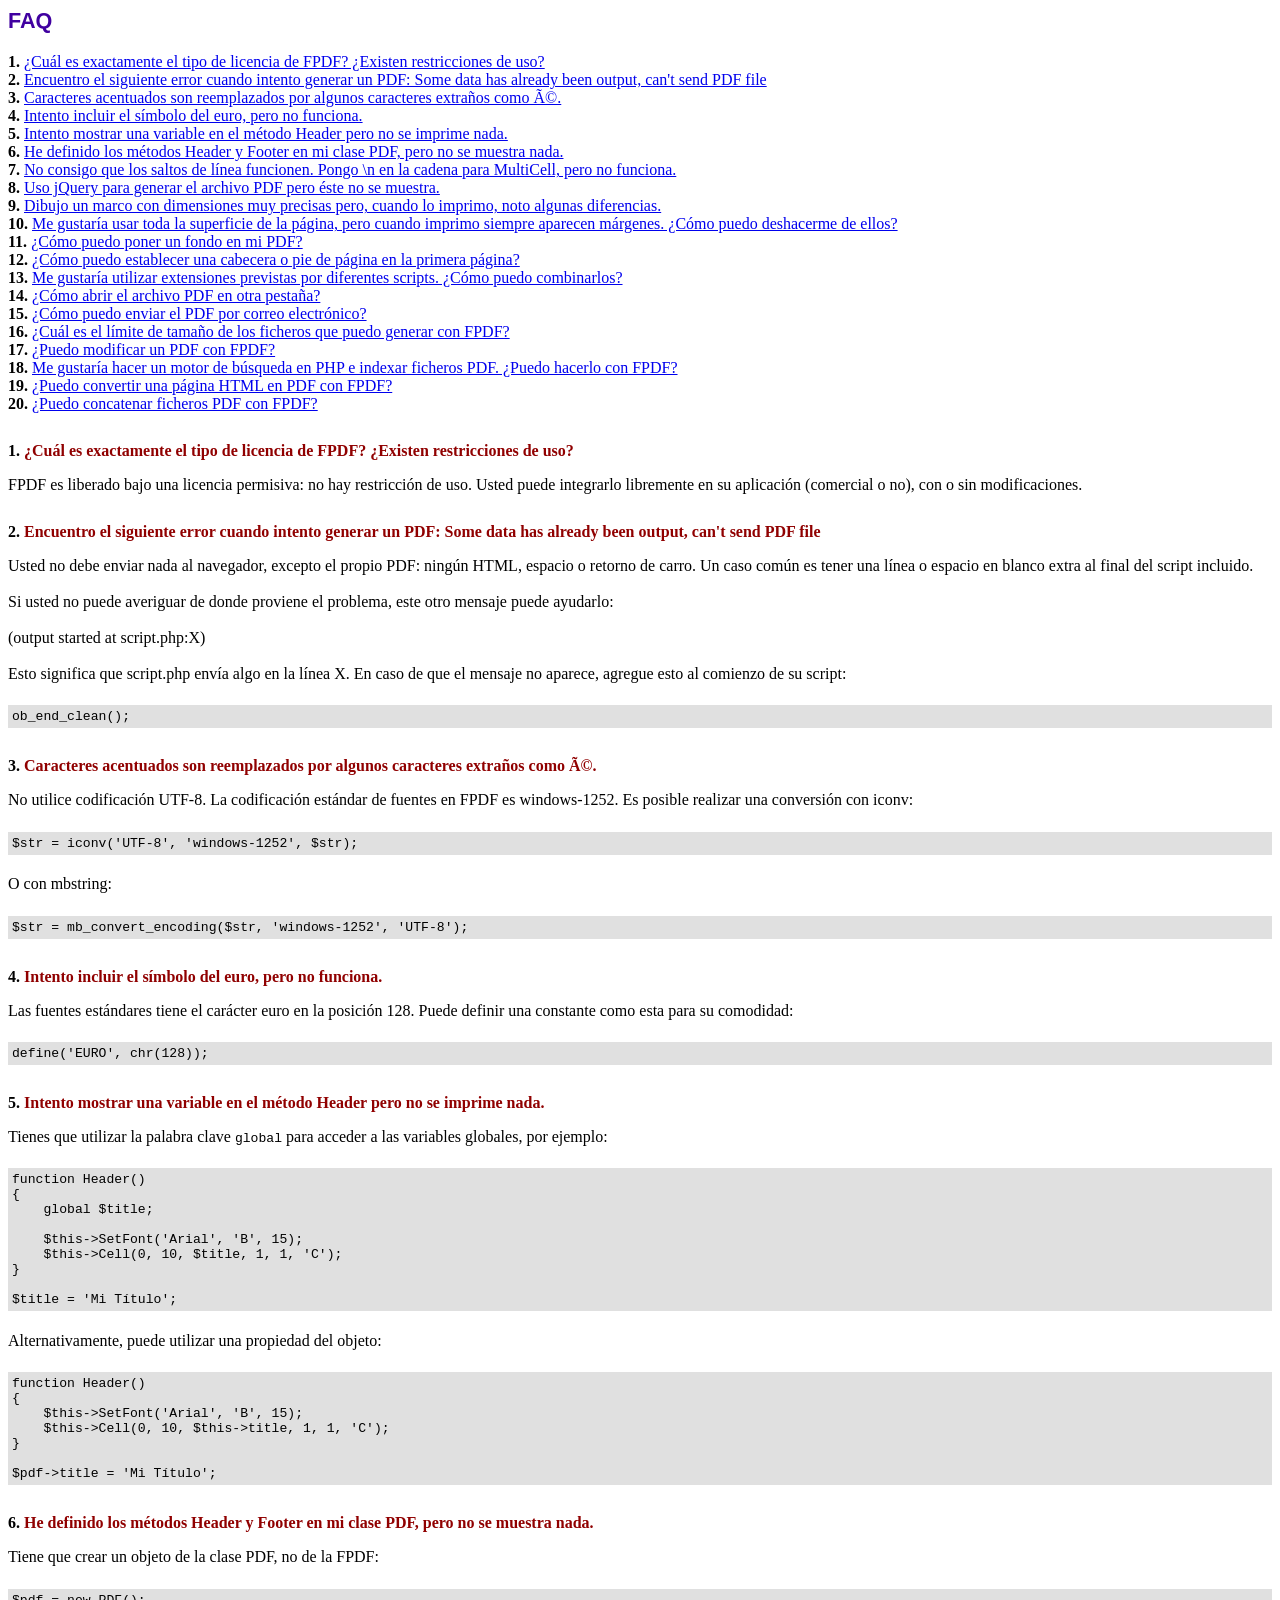
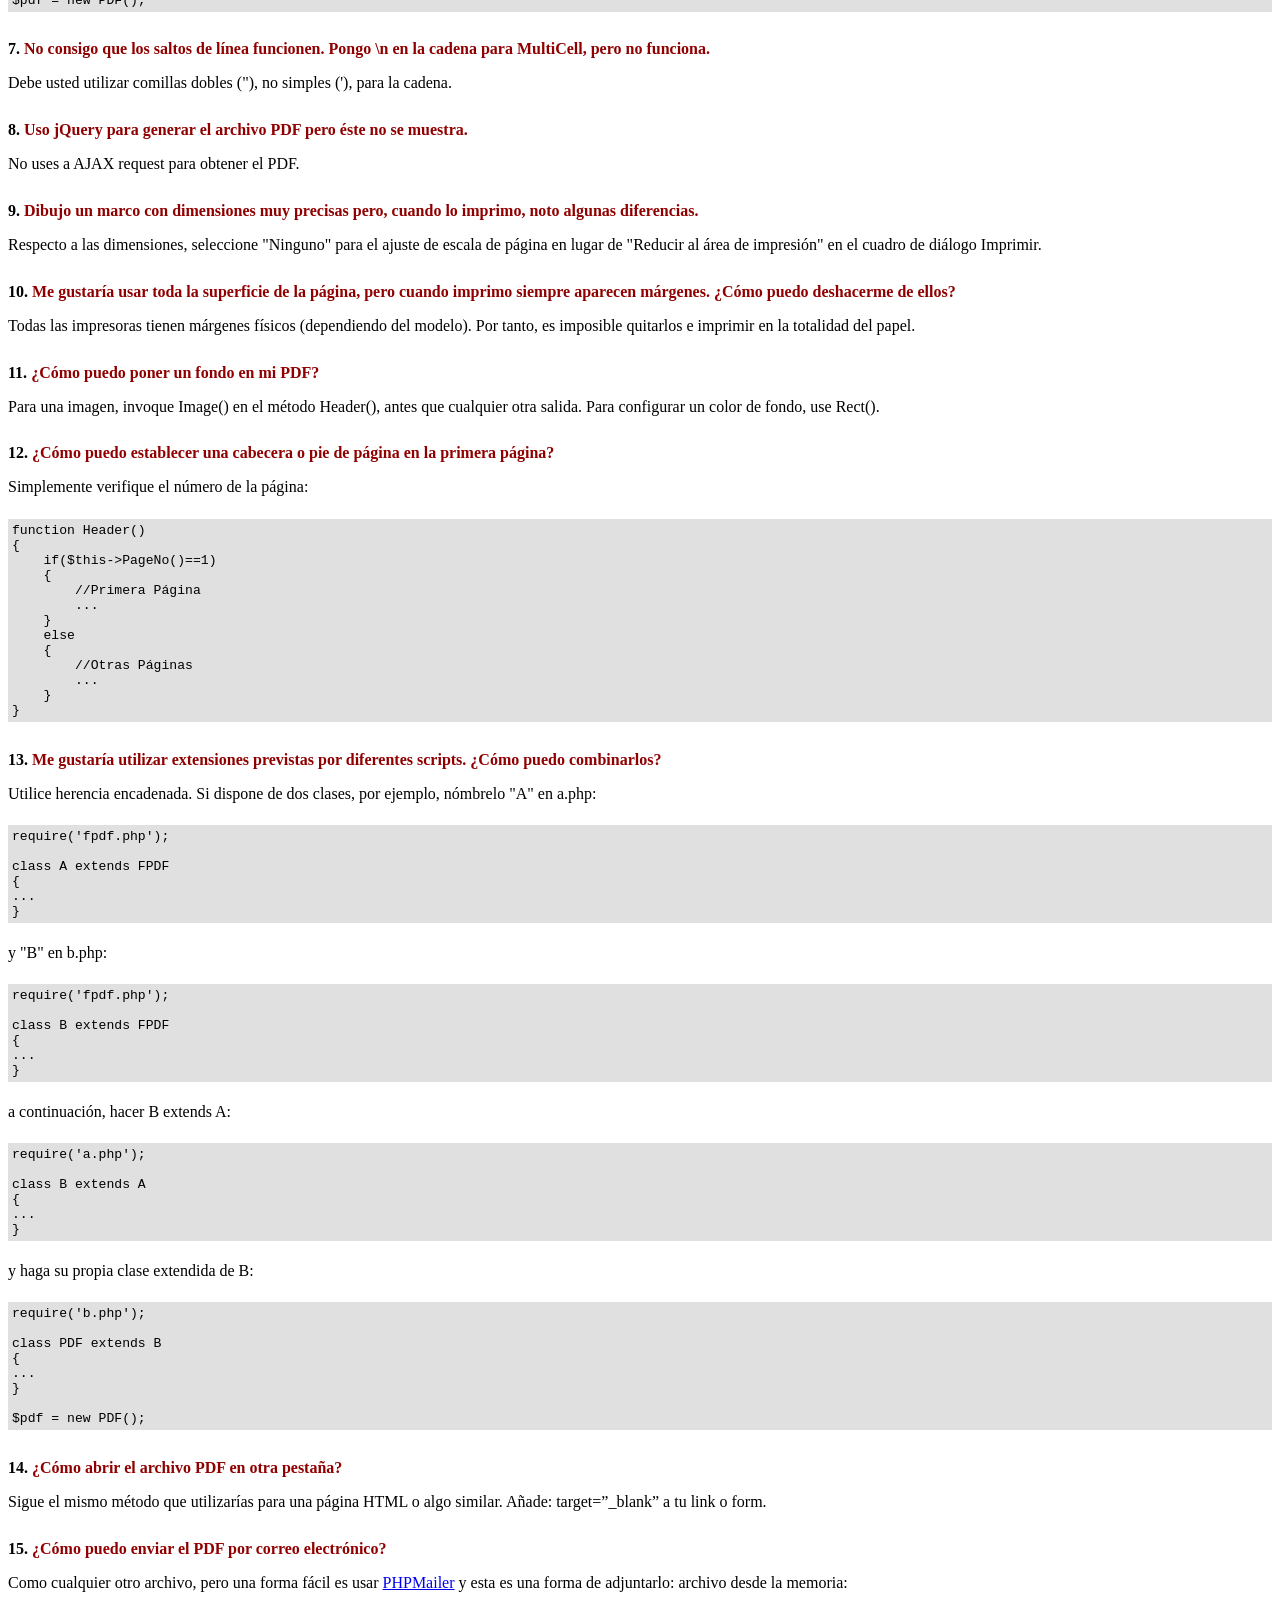
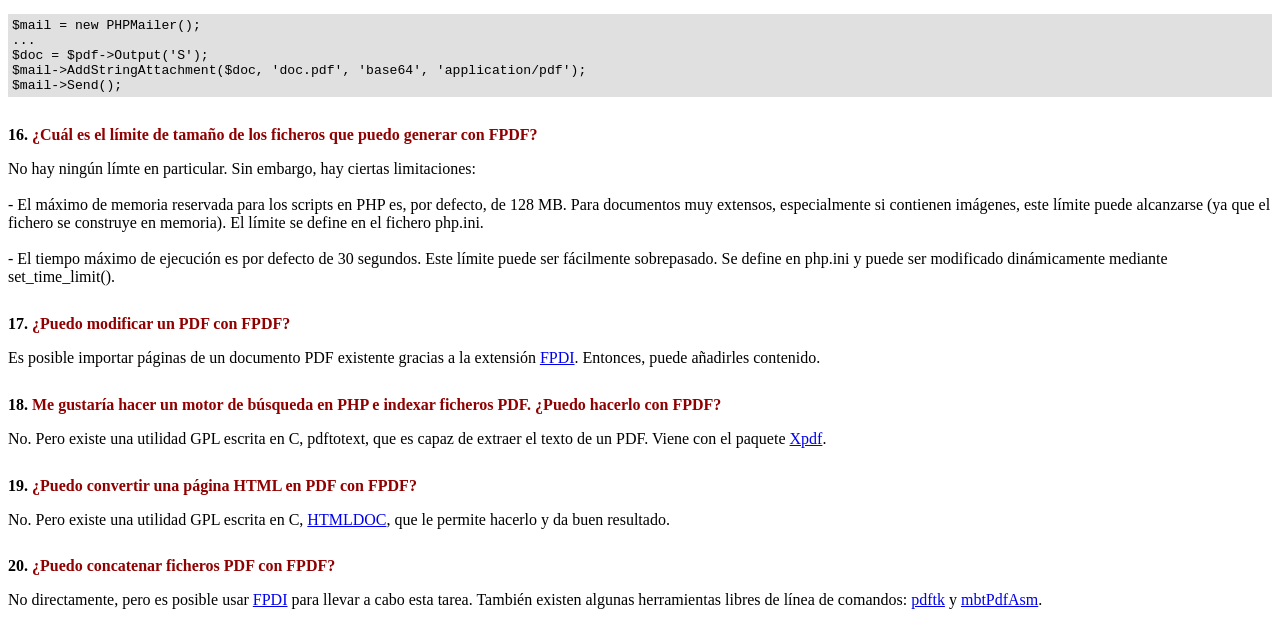
<file: PHP/fpdf/FAQ.htm>
<!DOCTYPE html PUBLIC "-//W3C//DTD HTML 4.01 Transitional//EN">
<html>
<head>
<meta http-equiv="Content-Type" content="text/html; charset=UTF-8">
<title>FAQ</title>
<link type="text/css" rel="stylesheet" href="fpdf.css">
<style type="text/css">
ul {list-style-type:none; margin:0; padding:0}
ul#answers li {margin-top:1.8em}
.question {font-weight:bold; color:#900000}
</style>
</head>
<body>
<h1>FAQ</h1>
<ul>
<li><b>1.</b> <a href='#q1'>¿Cuál es exactamente el tipo de licencia de FPDF? ¿Existen restricciones de uso?</a></li>
<li><b>2.</b> <a href='#q2'>Encuentro el siguiente error cuando intento generar un PDF: Some data has already been output, can't send PDF file</a></li>
<li><b>3.</b> <a href='#q3'>Caracteres acentuados son reemplazados por algunos caracteres extraños como Ã©.</a></li>
<li><b>4.</b> <a href='#q4'>Intento incluir el símbolo del euro, pero no funciona.</a></li>
<li><b>5.</b> <a href='#q5'>Intento mostrar una variable en el método Header pero no se imprime nada.</a></li>
<li><b>6.</b> <a href='#q6'>He definido los métodos Header y Footer en mi clase PDF, pero no se muestra nada.</a></li>
<li><b>7.</b> <a href='#q7'>No consigo que los saltos de línea funcionen. Pongo \n en la cadena para MultiCell, pero no funciona.</a></li>
<li><b>8.</b> <a href='#q8'>Uso jQuery para generar el archivo PDF pero éste no se muestra.</a></li>
<li><b>9.</b> <a href='#q9'>Dibujo un marco con dimensiones muy precisas pero, cuando lo imprimo, noto algunas diferencias.</a></li>
<li><b>10.</b> <a href='#q10'>Me gustaría usar toda la superficie de la página, pero cuando imprimo siempre aparecen márgenes. ¿Cómo puedo deshacerme de ellos?</a></li>
<li><b>11.</b> <a href='#q11'>¿Cómo puedo poner un fondo en mi PDF?</a></li>
<li><b>12.</b> <a href='#q12'>¿Cómo puedo establecer una cabecera o pie de página en la primera página?</a></li>
<li><b>13.</b> <a href='#q13'>Me gustaría utilizar extensiones previstas por diferentes scripts. ¿Cómo puedo combinarlos?</a></li>
<li><b>14.</b> <a href='#q14'>¿Cómo abrir el archivo PDF en otra pestaña?</a></li>
<li><b>15.</b> <a href='#q15'>¿Cómo puedo enviar el PDF por correo electrónico?</a></li>
<li><b>16.</b> <a href='#q16'>¿Cuál es el límite de tamaño de los ficheros que puedo generar con FPDF?</a></li>
<li><b>17.</b> <a href='#q17'>¿Puedo modificar un PDF con FPDF?</a></li>
<li><b>18.</b> <a href='#q18'>Me gustaría hacer un motor de búsqueda en PHP e indexar ficheros PDF. ¿Puedo hacerlo con FPDF?</a></li>
<li><b>19.</b> <a href='#q19'>¿Puedo convertir una página HTML en PDF con FPDF?</a></li>
<li><b>20.</b> <a href='#q20'>¿Puedo concatenar ficheros PDF con FPDF?</a></li>
</ul>

<ul id='answers'>
<li id='q1'>
<p><b>1.</b> <span class='question'>¿Cuál es exactamente el tipo de licencia de FPDF? ¿Existen restricciones de uso?</span></p>
FPDF es liberado bajo una licencia permisiva: no hay restricción de uso. Usted puede integrarlo
libremente en su aplicación (comercial o no), con o sin modificaciones.
</li>

<li id='q2'>
<p><b>2.</b> <span class='question'>Encuentro el siguiente error cuando intento generar un PDF: Some data has already been output, can't send PDF file</span></p>
Usted no debe enviar nada al navegador, excepto el propio PDF: ningún HTML, espacio o retorno de carro. Un caso común
es tener una línea o espacio en blanco extra al final del script incluido.<br>
<br>
Si usted no puede averiguar de donde proviene el problema, este otro mensaje puede ayudarlo:<br>
<br>
(output started at script.php:X)<br>
<br>
Esto significa que script.php envía algo en la línea X. En caso de que el mensaje no aparece, agregue esto al
comienzo de su script:
<div class="doc-source">
<pre><code>ob_end_clean();</code></pre>
</div>
</li>

<li id='q3'>
<p><b>3.</b> <span class='question'>Caracteres acentuados son reemplazados por algunos caracteres extraños como Ã©.</span></p>
No utilice codificación UTF-8. La codificación estándar de fuentes en FPDF es windows-1252.
Es posible realizar una conversión con iconv:
<div class="doc-source">
<pre><code>$str = iconv('UTF-8', 'windows-1252', $str);</code></pre>
</div>
O con mbstring:
<div class="doc-source">
<pre><code>$str = mb_convert_encoding($str, 'windows-1252', 'UTF-8');</code></pre>
</div>
</li>

<li id='q4'>
<p><b>4.</b> <span class='question'>Intento incluir el símbolo del euro, pero no funciona.</span></p>
Las fuentes estándares tiene el carácter euro en la posición 128. Puede definir una constante
como esta para su comodidad:
<div class="doc-source">
<pre><code>define('EURO', chr(128));</code></pre>
</div>
</li>

<li id='q5'>
<p><b>5.</b> <span class='question'>Intento mostrar una variable en el método Header pero no se imprime nada.</span></p>
Tienes que utilizar la palabra clave <code>global</code> para acceder a las variables globales, por ejemplo:
<div class="doc-source">
<pre><code>function Header()
{
    global $title;

    $this-&gt;SetFont('Arial', 'B', 15);
    $this-&gt;Cell(0, 10, $title, 1, 1, 'C');
}

$title = 'Mi Título';</code></pre>
</div>
Alternativamente, puede utilizar una propiedad del objeto:
<div class="doc-source">
<pre><code>function Header()
{
    $this-&gt;SetFont('Arial', 'B', 15);
    $this-&gt;Cell(0, 10, $this-&gt;title, 1, 1, 'C');
}

$pdf-&gt;title = 'Mi Título';</code></pre>
</div>
</li>

<li id='q6'>
<p><b>6.</b> <span class='question'>He definido los métodos Header y Footer en mi clase PDF, pero no se muestra nada.</span></p>
Tiene que crear un objeto de la clase PDF, no de la FPDF:
<div class="doc-source">
<pre><code>$pdf = new PDF();</code></pre>
</div>
</li>

<li id='q7'>
<p><b>7.</b> <span class='question'>No consigo que los saltos de línea funcionen. Pongo \n en la cadena para MultiCell, pero no funciona.</span></p>
Debe usted utilizar comillas dobles ("), no simples ('), para la cadena.
</li>

<li id='q8'>
<p><b>8.</b> <span class='question'>Uso jQuery para generar el archivo PDF pero éste no se muestra.</span></p>
No uses a AJAX request para obtener el PDF.
</li>

<li id='q9'>
<p><b>9.</b> <span class='question'>Dibujo un marco con dimensiones muy precisas pero, cuando lo imprimo, noto algunas diferencias.</span></p>
Respecto a las dimensiones, seleccione "Ninguno" para el ajuste de escala de página en lugar de "Reducir al área de impresión" en el cuadro de diálogo Imprimir.
</li>

<li id='q10'>
<p><b>10.</b> <span class='question'>Me gustaría usar toda la superficie de la página, pero cuando imprimo siempre aparecen márgenes. ¿Cómo puedo deshacerme de ellos?</span></p>
Todas las impresoras tienen márgenes físicos (dependiendo del modelo). Por tanto, es imposible quitarlos
e imprimir en la totalidad del papel.
</li>

<li id='q11'>
<p><b>11.</b> <span class='question'>¿Cómo puedo poner un fondo en mi PDF?</span></p>
Para una imagen, invoque Image() en el método Header(), antes que cualquier otra salida. Para configurar un color de fondo, use Rect().
</li>

<li id='q12'>
<p><b>12.</b> <span class='question'>¿Cómo puedo establecer una cabecera o pie de página en la primera página?</span></p>
Simplemente verifique el número de la página:
<div class="doc-source">
<pre><code>function Header()
{
    if($this-&gt;PageNo()==1)
    {
        //Primera Página
        ...
    }
    else
    {
        //Otras Páginas
        ...
    }
}</code></pre>
</div>
</li>

<li id='q13'>
<p><b>13.</b> <span class='question'>Me gustaría utilizar extensiones previstas por diferentes scripts. ¿Cómo puedo combinarlos?</span></p>
Utilice herencia encadenada. Si dispone de dos clases, por ejemplo, nómbrelo "A" en a.php:
<div class="doc-source">
<pre><code>require('fpdf.php');

class A extends FPDF
{
...
}</code></pre>
</div>
y "B" en b.php:
<div class="doc-source">
<pre><code>require('fpdf.php');

class B extends FPDF
{
...
}</code></pre>
</div>
a continuación, hacer B extends A:
<div class="doc-source">
<pre><code>require('a.php');

class B extends A
{
...
}</code></pre>
</div>
y haga su propia clase extendida de B:
<div class="doc-source">
<pre><code>require('b.php');

class PDF extends B
{
...
}

$pdf = new PDF();</code></pre>
</div>
</li>

<li id='q14'>
<p><b>14.</b> <span class='question'>¿Cómo abrir el archivo PDF en otra pestaña?</span></p>
Sigue el mismo método que utilizarías para una página HTML o algo similar.
Añade: target=”_blank” a tu link o form.
</li>

<li id='q15'>
<p><b>15.</b> <span class='question'>¿Cómo puedo enviar el PDF por correo electrónico?</span></p>
Como cualquier otro archivo, pero una forma fácil es usar <a href="https://github.com/PHPMailer/PHPMailer" target="_blank">PHPMailer</a>
y esta es una forma de adjuntarlo: archivo desde la memoria:
<div class="doc-source">
<pre><code>$mail = new PHPMailer();
...
$doc = $pdf-&gt;Output('S');
$mail-&gt;AddStringAttachment($doc, 'doc.pdf', 'base64', 'application/pdf');
$mail-&gt;Send();</code></pre>
</div>
</li>

<li id='q16'>
<p><b>16.</b> <span class='question'>¿Cuál es el límite de tamaño de los ficheros que puedo generar con FPDF?</span></p>
No hay ningún límte en particular. Sin embargo, hay ciertas limitaciones:
<br>
<br>
- El máximo de memoria reservada para los scripts en PHP es, por defecto, de 128 MB. Para documentos
muy extensos, especialmente si contienen imágenes, este límite puede alcanzarse (ya que el fichero
se construye en memoria). El límite se define en el fichero php.ini.
<br>
<br>
- El tiempo máximo de ejecución es por defecto de 30 segundos. Este límite puede ser fácilmente
sobrepasado. Se define en php.ini y puede ser modificado dinámicamente mediante set_time_limit().
</li>

<li id='q17'>
<p><b>17.</b> <span class='question'>¿Puedo modificar un PDF con FPDF?</span></p>
Es posible importar páginas de un documento PDF existente gracias a la extensión
<a href="https://www.setasign.com/products/fpdi/about/" target="_blank">FPDI</a>.
Entonces, puede añadirles contenido.
</li>

<li id='q18'>
<p><b>18.</b> <span class='question'>Me gustaría hacer un motor de búsqueda en PHP e indexar ficheros PDF. ¿Puedo hacerlo con FPDF?</span></p>
No. Pero existe una utilidad GPL escrita en C, pdftotext, que es capaz de extraer el texto de
un PDF. Viene con el paquete <a href="https://www.xpdfreader.com" target="_blank">Xpdf</a>.
</li>

<li id='q19'>
<p><b>19.</b> <span class='question'>¿Puedo convertir una página HTML en PDF con FPDF?</span></p>
No. Pero existe una utilidad GPL escrita en C, <a href="https://www.msweet.org/htmldoc/" target="_blank">HTMLDOC</a>,
que le permite hacerlo y da buen resultado.
</li>

<li id='q20'>
<p><b>20.</b> <span class='question'>¿Puedo concatenar ficheros PDF con FPDF?</span></p>
No directamente, pero es posible usar <a href="https://www.setasign.com/products/fpdi/demos/concatenate-fake/" target="_blank">FPDI</a>
para llevar a cabo esta tarea. También existen algunas herramientas libres de línea de comandos:
<a href="https://www.pdflabs.com/tools/pdftk-the-pdf-toolkit/" target="_blank">pdftk</a> y
<a href="http://thierry.schmit.free.fr/spip/spip.php?article15" target="_blank">mbtPdfAsm</a>.
</li>
</ul>
</body>
</html>
</file>
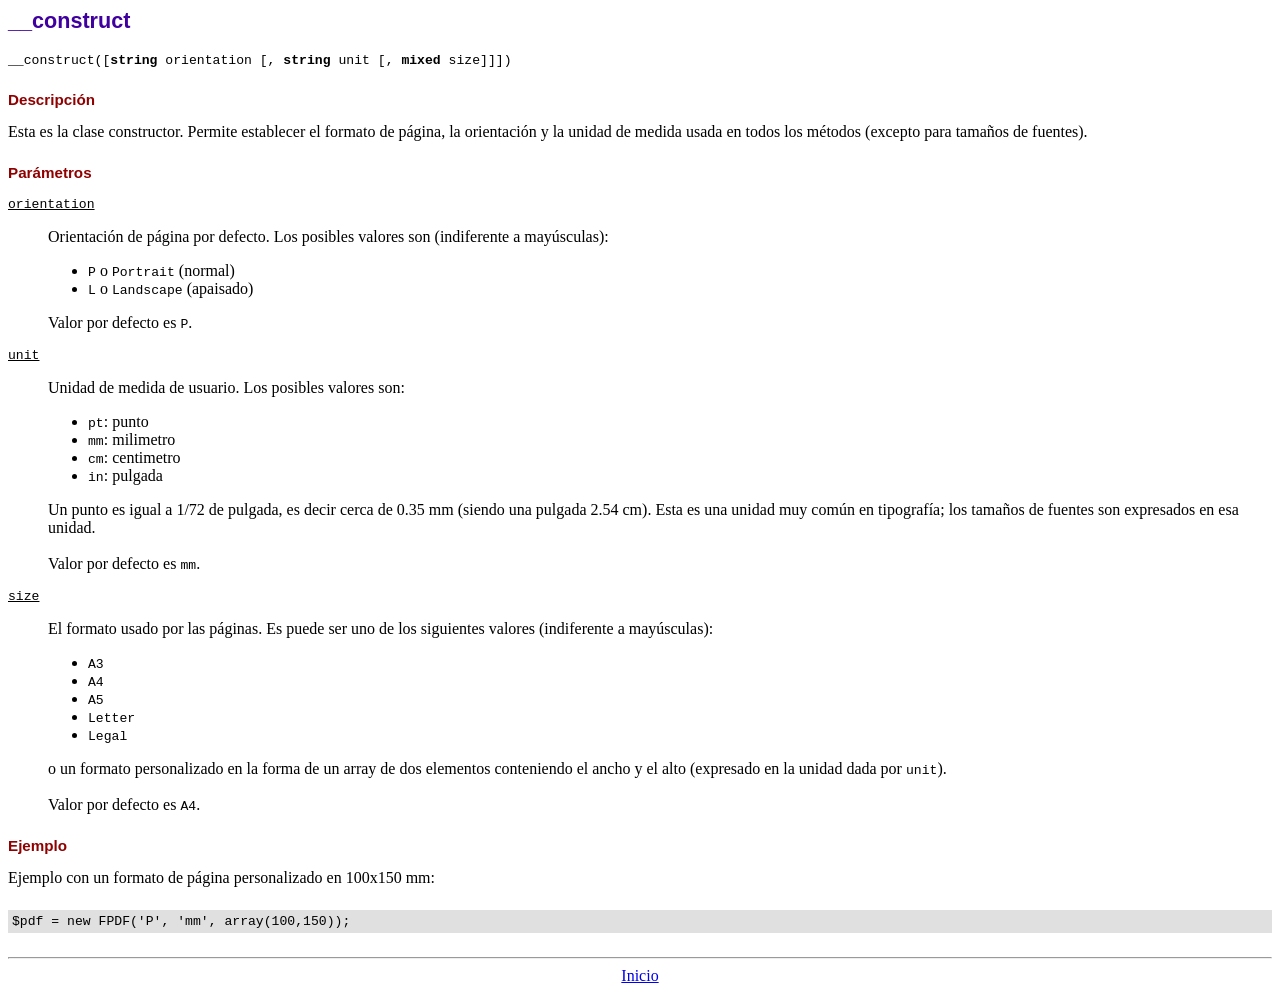
<file: PHP/fpdf/doc/__construct.htm>
<!DOCTYPE html PUBLIC "-//W3C//DTD HTML 4.01 Transitional//EN">
<html>
<head>
<meta http-equiv="Content-Type" content="text/html; charset=UTF-8">
<title>__construct</title>
<link type="text/css" rel="stylesheet" href="../fpdf.css">
</head>
<body>
<h1>__construct</h1>
<code>__construct([<b>string</b> orientation [, <b>string</b> unit [, <b>mixed</b> size]]])</code>
<h2>Descripción</h2>
Esta es la clase constructor. Permite establecer el formato de página, la orientación y la unidad de medida usada en todos los métodos (excepto para tamaños de fuentes).
<h2>Parámetros</h2>
<dl class="param">
<dt><code>orientation</code></dt>
<dd>
Orientación de página por defecto. Los posibles valores son (indiferente a mayúsculas):
<ul>
<li><code>P</code> o <code>Portrait</code> (normal)
<li><code>L</code> o <code>Landscape</code> (apaisado)
</ul>
Valor por defecto es <code>P</code>.
</dd>
<dt><code>unit</code></dt>
<dd>
Unidad de medida de usuario. Los posibles valores son:
<ul>
<li><code>pt</code>: punto
<li><code>mm</code>: milimetro
<li><code>cm</code>: centimetro
<li><code>in</code>: pulgada
</ul>
Un punto es igual a 1/72 de pulgada, es decir cerca de 0.35 mm (siendo una pulgada 2.54 cm). Esta es una unidad muy común en tipografía; los tamaños de fuentes son expresados en esa unidad.
<br>
<br>
Valor por defecto es <code>mm</code>.
</dd>
<dt><code>size</code></dt>
<dd>
El formato usado por las páginas. Es puede ser uno de los siguientes valores (indiferente a mayúsculas):
<ul>
<li><code>A3</code>
<li><code>A4</code>
<li><code>A5</code>
<li><code>Letter</code>
<li><code>Legal</code>
</ul>
o un formato personalizado en la forma de un array de dos elementos conteniendo el ancho y el alto (expresado en la unidad dada por <code>unit</code>).
<br>
<br>
Valor por defecto es <code>A4</code>.
</dd>
</dl>
<h2>Ejemplo</h2>
Ejemplo con un formato de página personalizado en 100x150 mm:
<div class="doc-source">
<pre><code>$pdf = new FPDF('P', 'mm', array(100,150));</code></pre>
</div>
<hr style="margin-top:1.5em">
<div style="text-align:center"><a href="index.htm">Inicio</a></div>
</body>
</html>
</file>
<file: PHP/fpdf/fpdf.css>
body {font-family:"Times New Roman",serif}
h1 {font:bold 135% Arial,sans-serif; color:#4000A0; margin-bottom:0.9em}
h2 {font:bold 95% Arial,sans-serif; color:#900000; margin-top:1.5em; margin-bottom:1em}
dl.param dt {text-decoration:underline}
dl.param dd {margin-top:1em; margin-bottom:1em}
dl.param ul {margin-top:1em; margin-bottom:1em}
tt, code, kbd {font-family:"Courier New",Courier,monospace; font-size:82%}
div.source {margin-top:1.4em; margin-bottom:1.3em}
div.source pre {display:table; border:1px solid #24246A; width:100%; margin:0em; font-family:inherit; font-size:100%}
div.source code {display:block; border:1px solid #C5C5EC; background-color:#F0F5FF; padding:6px; color:#000000}
div.doc-source {margin-top:1.4em; margin-bottom:1.3em}
div.doc-source pre {display:table; width:100%; margin:0em; font-family:inherit; font-size:100%}
div.doc-source code {display:block; background-color:#E0E0E0; padding:4px}
.kw {color:#000080; font-weight:bold}
.str {color:#CC0000}
.cmt {color:#008000}
p.demo {text-align:center; margin-top:-0.9em}
a.demo {text-decoration:none; font-weight:bold; color:#0000CC}
a.demo:link {text-decoration:none; font-weight:bold; color:#0000CC}
a.demo:hover {text-decoration:none; font-weight:bold; color:#0000FF}
a.demo:active {text-decoration:none; font-weight:bold; color:#0000FF}
</file>
<file: CSS/CONTACTANOS.CSS>
/* ================== TIPOGRAFÍA ================== */
@import url('https://fonts.googleapis.com/css2?family=Poppins:wght@300;400;600&display=swap');

* {
    box-sizing: border-box;
    margin: 0;
    padding: 0;
}
body {
  background: linear-gradient(to right, #faaff4, #ffc9d6);
  margin: 0;
  color: #5C4033;
  font-size: 18px;
  font-family: "Poppins", sans-serif;
  font-weight: 400;
  text-align: center;
}

/* ================== TITULOS ================== */
h1 {
  font-size: 65px;
  font-weight: 600;
  color: #5C4033;
  padding: 30px;
}

h2 {
  font-size: 50px;
  font-weight: 600;
  margin-bottom: 1.5rem;
  color: #5C4033;
}

h3 {
  font-size: 28px;
  font-weight: bold;
  color: #5C4033;
}

p {
  font-size: 20px;
  line-height: 1.6;
  color: #5C4033;
}

/* ================== HEADER ================== */
nav {
  background-color: #ffffff;
  max-width: 1900px;
  margin: 0 auto;
  padding: 1rem 3rem;
  display: flex;
  justify-content: space-between;
  align-items: center;
}

.logo {
  display: flex;
  align-items: center;  /* alinea logo + texto al centro */
  gap: 0.8rem;          /* espacio entre el icono y el texto */
}

.logo img {
  width: 4rem;
  height: 4rem;
  border-radius: 50%;
}

.logo-text {
  font-size: 22px;
  font-weight: bold;
  color: #5C4033;
}


.nav-right {
  display: flex;
  align-items: center;
  gap: 2rem;
}

.nav-links {
  display: flex;
  gap: 1.5rem;
}

.nav-links a {
  color: #5C4033;
  text-decoration: none;
  font-size: 1.1rem;
  padding: 10px 18px;
  border-radius: 25px;
  transition: all 0.3s ease;
}

.nav-links a:hover {
  background-color: rgb(245, 242, 209);
  color: #5C4033;
  transform: scale(1.1);
}

.social-links {
  display: flex;
  gap: 1rem;
}

.social-links .icon {
  width: 32px;
  height: 32px;
}

/* ================== FORMULARIO ================== */
form {
  max-width: 600px;
  margin: 2rem auto 3rem auto;
  background-color: #fff3fc; /* rosa muy claro */
  padding: 2rem;
  border-radius: 1em;
  box-shadow: 0 8px 20px rgba(92,64,51,0.15);
  text-align: left;
}

label {
  display: block;
  margin-bottom: 6px;
  font-weight: 500;
  color: #5C4033;
}

input[type="text"],
input[type="email"],
input[type="tel"],
textarea {
  width: 100%;
  padding: 12px;
  margin-bottom: 18px;
  border: 1px solid #faaff4;
  border-radius: 15px;
  font-size: 1em;
  font-family: "Poppins", sans-serif;
  background-color: #fff;
  color: #5C4033;
  transition: all 0.3s ease;
}

input:focus,
textarea:focus {
  outline: none;
  border-color: #faaff4;
  box-shadow: 0 0 8px rgba(250,175,244,0.4);
}

/* BOTONES */
input[type="submit"],
input[type="reset"],
a.btn-volver {
  width: 100%;
  padding: 14px;
  margin-top: 10px;
  background-color: rgb(245, 242, 209); 
  border-radius: 40px;
  border: none;
  color: #5C4033;
  font-weight: 600;
  cursor: pointer;
  font-size: 1em;
  transition: all 0.3s ease;
  font-family: "Poppins", sans-serif;
  display: flex;
  justify-content: center;
  align-items: center;
}

input[type="submit"]:hover,
input[type="reset"]:hover,
a.btn-volver:hover {
  background-color: #5C4033;
  color: rgb(245, 242, 209);
  transform: scale(1.08);
}

#mensajeContacto {
    margin-top: 20px;
    padding: 12px;
    border-radius: 8px;
    text-align: center;
    font-weight: bold;
}

.mensaje-exito {
    background: #d4edda;
    color: #155724;
}

.mensaje-error {
    background: #f8d7da;
    color: #721c24;
}

/* ================== FOOTER ================== */
footer {
  text-align: center;
  padding: 3rem 2rem;
  background-color: #49342a;
  color: rgb(245, 242, 209);
  border-top: 2px solid #5f4c25;
}

footer p {
  color: rgb(245, 242, 209);
}


@media (max-width: 1200px) {
  .nav-links a {
    font-size: 0.85rem;
    padding: 8px 12px;
  }

  .logo img {
    width: 3rem;
    height: 3rem;
  }

  .logo-text {
    font-size: 16px;
  }
}

@media (max-width: 768px) {
  .menu-toggle {
    display: flex;
  }

  .nav-right {
    position: absolute;
    top: 100%;
    right: 0;
    background: #fff;
    flex-direction: column;
    gap: 1rem;
    padding: 1rem;
    border-radius: 0 0 15px 15px;
    width: 100%;
    align-items: center;
    display: none;
  }

  .nav-right.active {
    display: flex;
  }

  .nav-links {
    flex-direction: column;
    gap: 1.5rem;
    width: 100%;
    align-items: center;
  }

  .nav-links a {
    font-size: 1.3rem;
    padding: 10px 20px;
  }

  .social-links {
    justify-content: center;
    gap: 1.5rem;
  }
}
</file>
<file: CSS/NUESTRA EMPRESA.CSS>
/* ================== TIPOGRAFÍA ================== */
@import url('https://fonts.googleapis.com/css2?family=Poppins:wght@300;400;600&display=swap');

body {
  background: linear-gradient(to right, #faaff4, #ffc9d6);
  margin: 0;
  color: #5C4033;
  font-size: 18px;
  font-family: "Poppins", sans-serif;
  font-weight: 400;
  text-align: center;
}

h1 {
  font-size: 80px;
  font-weight: 600;
  color: #5C4033;
}

h2 {
  font-size: 50px;
  font-weight: 600;
  margin-bottom: 1.5rem;
  color: #5C4033;
}

h3 {
  font-size: 28px;
  font-weight: bold;
  color: #5C4033;
}

p {
  font-size: 20px;
  line-height: 1.6;
  color: #5C4033;
}

/* ================== HEADER ================== */


nav {
  background-color: #ffffff;
  max-width: 1900px;
  margin: 0 auto;
  padding: 1rem 3rem;
  display: flex;
  justify-content: space-between;
  align-items: center;
}

.logo {
  display: flex;
  align-items: center;  /* alinea logo + texto al centro */
  gap: 0.8rem;          /* espacio entre el icono y el texto */
}

.logo img {
  width: 4rem;
  height: 4rem;
  border-radius: 50%;
}

.logo-text {
  font-size: 22px;
  font-weight: bold;
  color: #5C4033;
}


.nav-right {
  display: flex;
  align-items: center;
  gap: 2rem;
}

.nav-links {
  display: flex;
  gap: 1.5rem;
}

.nav-links a {
  color: #5C4033;
  text-decoration: none;
  font-size: 1.1rem;
  padding: 10px 18px;
  border-radius: 25px;
  transition: all 0.3s ease;
}

.nav-links a:hover {
  background-color: rgb(245, 242, 209);
  color: #5C4033;
  transform: scale(1.1);
}

.social-links {
  display: flex;
  gap: 1rem;
}

.social-links .icon {
  width: 32px;
  height: 32px;
}

/* ================== SECCIONES ================== */
.container {
  max-width: 1200px;
  margin: 2rem auto;
  padding: 2rem;
}

.bg-white {
  background-color: rgb(255, 243, 252);
  border-radius: 15px;
  padding: 2rem;
  box-shadow: 0 6px 12px rgba(0,0,0,0.15);
  transition: transform 0.3s ease, box-shadow 0.3s ease;
  border: 2px solid #f9a8d4;
}

.bg-white:hover {
  transform: scale(1.02);
  box-shadow: 0 8px 16px rgba(0,0,0,0.2);
}

/* ================== VALORES / GRID ================== */
.grid {
  display: grid;
  grid-template-columns: repeat(auto-fit, minmax(220px, 1fr));
  gap: 1.5rem;
  margin-top: 1.5rem;
}

.grid div {
  background-color: #fafafa;
  padding: 1.5rem;
  border-radius: 12px;
  transition: background-color 0.3s ease, transform 0.3s ease;
}

.grid div:hover {
  background-color: #ffe4f3;
  transform: translateY(-5px);
}

/* ================== CTA FINAL ================== */
.bg-orange-100 {
  background: #ffeafb;
  text-align: center;
  padding: 4rem 2rem;
  box-shadow: 0 -6px 18px rgba(0, 0, 0, 0.1);
  margin-top: 4rem;
  border-top: 1px solid rgba(92, 64, 51, 0.2);
}

.bg-orange-100 h3 {
  font-size: 48px;
  font-weight: 600;
  color: #5C4033;
  margin-bottom: 1rem;
}

.bg-orange-100 p {
  font-size: 24px;
  line-height: 1.6;
  color: #5C4033;
  margin-bottom: 2rem;
}

.bg-orange-100 a {
  display: inline-block;
  background-color: rgb(245, 242, 209);
  color: #5C4033;
  padding: 14px 36px;
  border-radius: 40px;
  font-weight: 600;
  font-size: 20px;
  text-decoration: none;
  transition: all 0.3s ease;
  box-shadow: 0 5px 12px rgba(0,0,0,0.15);
}

.bg-orange-100 a:hover {
  background-color: #5C4033;
  color: rgb(245, 242, 209);
  transform: scale(1.08);
}

/* ================== FOOTER ================== */
footer {
  text-align: center;
  padding: 3rem 2rem;
  background-color: #49342a;
  color: rgb(245, 242, 209);
  border-top: 2px solid #5f4c25;
}

footer p {
  color: rgb(245, 242, 209);
}
@media (max-width: 1200px) {
  .nav-links a {
    font-size: 0.85rem;
    padding: 8px 12px;
  }

  .logo img {
    width: 3rem;
    height: 3rem;
  }

  .logo-text {
    font-size: 16px;
  }
}

@media (max-width: 768px) {
  .menu-toggle {
    display: flex;
  }

  .nav-right {
    position: absolute;
    top: 100%;
    right: 0;
    background: #fff;
    flex-direction: column;
    gap: 1rem;
    padding: 1rem;
    border-radius: 0 0 15px 15px;
    width: 100%;
    align-items: center;
    display: none;
  }

  .nav-right.active {
    display: flex;
  }

  .nav-links {
    flex-direction: column;
    gap: 1.5rem;
    width: 100%;
    align-items: center;
  }

  .nav-links a {
    font-size: 1.3rem;
    padding: 10px 20px;
  }

  .social-links {
    justify-content: center;
    gap: 1.5rem;
  }
}
</file>
<file: CSS/REGISTRARSE.css>
/* ================== TIPOGRAFÍA ================== */
@import url('https://fonts.googleapis.com/css2?family=Poppins:wght@300;400;600&display=swap');

* {
  box-sizing: border-box;
  margin: 0;
  padding: 0;
}

body {
  font-family: "Poppins", sans-serif;
  position: relative;
  min-height: 100vh;
  display: flex;
  justify-content: center;
  align-items: center;
  color: #5C4033;
  background: url('../IMAGENES/Dragon\ Fruit\ and\ Raspberry\ Parfait\ 🍰🍇🍃\ Ingredients_.jpeg') no-repeat center center/cover;
}

/* ================== OVERLAY ================== */
body::before {
  content: '';
  position: fixed;
  top: 0;
  left: 0;
  width: 100%;
  height: 100%;
  background-color: rgba(0,0,0,0.37);
  z-index: 0;
}

/* ================== CONTENEDOR ================== */
#contenedor {
  position: relative;
  z-index: 1;
  background-color: #fff3fc;
  border-radius: 20px;
  max-width: 600px;
  width: 90%;
  padding: 2rem;
  box-shadow: 0 8px 20px rgba(92,64,51,0.15);
  animation: fadeIn 0.8s ease;

}

/* Animación suave */
@keyframes fadeIn {
  from { opacity: 0; transform: translateY(20px);}
  to { opacity: 1; transform: translateY(0);}
}

/* ================== TÍTULO ================== */
#contenido h1 {
  font-size: 2rem;
  text-align: center;
  margin-bottom: 1.5rem;
  color: #5C4033;
  font-weight: 600;
}

/* ================== FORMULARIO ================== */
form.form-registro {
  display: flex;
  flex-direction: column;
  gap: 1rem;
}

label {
  font-weight: 500;
  color: #5C4033;
  text-align: left;
  font-size: 1rem;
}

/* Inputs */
input[type="text"],
input[type="email"],
input[type="password"] {
  width: 100%;
  padding: 0.9rem 1rem;
  font-size: 1rem;
  border-radius: 15px;
  border: 2px solid #faaff4;
  background-color: #fff;
  color: #5C4033;
  box-shadow: inset 0 2px 5px rgba(0,0,0,0.08);
  transition: all 0.3s ease;
}

input:focus {
  outline: none;
  border-color: #faaff4;
  box-shadow: 0 0 8px rgba(250,175,244,0.4);
}

/* ================== BOTONES ================== */
.acciones {
  display: flex;
  gap: 1rem;
}

.btn-registrar,
.btn-reset {
  flex: 1;
  padding: 0.9rem;
  font-size: 1rem;
  border: none;
  border-radius: 20px;
  cursor: pointer;
  background-color: rgb(245,242,209);
  color: #5C4033;
  font-weight: 600;
  text-align: center;
  transition: all 0.3s ease, transform 0.2s ease;
  box-shadow: 0 4px 12px rgba(92,64,51,0.15);
}

.btn-registrar:hover,
.btn-reset:hover {
  background-color: #5C4033;
  color: rgb(245,242,209);
  transform: scale(1.05);
}

/* ================== VOLVER ================== */
.volver {
  margin-top: 0.5rem;
}

a.btn-volver {
  display: block;
  width: 100%;
  padding: 0.9rem;
  border-radius: 20px;
  background-color: rgb(245,242,209);
  color: #5C4033;
  text-align: center;
  text-decoration: none;
  font-weight: 600;
  box-shadow: 0 4px 12px rgba(92,64,51,0.15);
  transition: all 0.3s ease, transform 0.2s ease;
}

a.btn-volver:hover {
  background-color: #5C4033;
  color: rgb(245,242,209);
  transform: scale(1.05);
}

/* ================== RESPONSIVE ================== */
@media (max-width: 500px) {
  #contenedor {
    padding: 1.8rem 1.5rem;
  }
  #contenido h1 {
    font-size: 1.8rem;
  }
  .acciones {
    flex-direction: column;
  }
}
</file>
<file: CSS/SERVICIOS.CSS>
/* ================== TIPOGRAFÍA ================== */
@import url('https://fonts.googleapis.com/css2?family=Poppins:wght@300;400;600&display=swap');

body {
  background: linear-gradient(to right, #faaff4, #ffc9d6);
  margin: 0;
  color: #5C4033;
  font-size: 18px;
  font-family: "Poppins", sans-serif;
  font-weight: 400;
  text-align: center;
}

/* ================== TITULOS ================== */
h1 {
  font-size: 72px;
  font-weight: 600;
  color: #5C4033;
}

h2 {
  font-size: 48px;
  font-weight: 600;
  margin-bottom: 1.5rem;
  color: #5C4033;
}

h3 {
  font-size: 26px;
  font-weight: bold;
  color: #5C4033;
}

p {
  font-size: 20px;
  line-height: 1.6;
  color: #5C4033;
}

/* ================== HEADER ================== */
nav {
  background-color: #ffffff;
  max-width: 1900px;
  margin: 0 auto;
  padding: 1rem 3rem;
  display: flex;
  justify-content: space-between;
  align-items: center;
}

.logo {
  display: flex;
  align-items: center;  /* alinea logo + texto al centro */
  gap: 0.8rem;          /* espacio entre el icono y el texto */
}

.logo img {
  width: 4rem;
  height: 4rem;
  border-radius: 50%;
}

.logo-text {
  font-size: 22px;
  font-weight: bold;
  color: #5C4033;
}


.nav-right {
  display: flex;
  align-items: center;
  gap: 2rem;
}

.nav-links {
  display: flex;
  gap: 1.5rem;
}

.nav-links a {
  color: #5C4033;
  text-decoration: none;
  font-size: 1.1rem;
  padding: 10px 18px;
  border-radius: 25px;
  transition: all 0.3s ease;
}

.nav-links a:hover {
  background-color: rgb(245, 242, 209);
  color: #5C4033;
  transform: scale(1.1);
}

.social-links {
  display: flex;
  gap: 1rem;
}

.social-links .icon {
  width: 32px;
  height: 32px;
}


/* ================== SECCIONES ================== */
.container {
  max-width: 1000px;
  margin: 2rem auto;
  padding: 2rem 1rem;
}

.bg-white {
  background-color: rgb(255, 243, 252);
  border-radius: 15px;
  padding: 2rem;
  box-shadow: 0 4px 10px rgba(0,0,0,0.15);
  transition: transform 0.3s ease;
}

.bg-white:hover {
  transform: scale(1.02);
}

/* ================== GRID SERVICIOS ================== */
.grid-servicios {
  display: grid;
  grid-template-columns: repeat(auto-fit, minmax(260px, 1fr));
  gap: 2rem;
  margin-top: 2rem;
}

.grid-servicios div {
  background-color: #fafafa;
  padding: 1.8rem;
  border-radius: 12px;
  transition: background-color 0.3s ease, transform 0.3s ease;
  text-align: center;
}

.grid-servicios div:hover {
  background-color: #ffe4f3;
  transform: translateY(-5px);
}

.grid-servicios img {
  width: 80px;
  height: 80px;
  margin-bottom: 1rem;
}

/* ================== CTA FINAL ================== */
.bg-orange-100 {
  background: #ffeafb;
  text-align: center;
  padding: 4rem 2rem;
  box-shadow: 0 -6px 18px rgba(0, 0, 0, 0.1);
  margin-top: 4rem;
}

.bg-orange-100 h3 {
  font-size: 42px;
  font-family: "Poppins", sans-serif;
  color: #5C4033;
  font-weight: 600;
}

.bg-orange-100 p {
  font-size: 22px;
  font-family: "Poppins", sans-serif;
}

.bg-orange-100 a {
  background-color: rgb(245, 242, 209);
  color: #5C4033;
  padding: 14px 36px;
  border-radius: 40px;
  font-weight: 600;
  font-size: 20px;
  text-decoration: none;
  transition: all 0.3s ease;
  box-shadow: 0 5px 12px rgba(0,0,0,0.15);
}

.bg-orange-100 a:hover {
  background-color: #5C4033;
  color: rgb(245, 242, 209);
  transform: scale(1.08);
}

/* ================== FOOTER ================== */
footer {
  text-align: center;
  padding: 3rem 2rem;
  background-color: #49342a;
  color: rgb(245, 242, 209);
  border-top: 2px solid #5f4c25;
}

footer p {
  color: rgb(245, 242, 209);
}
@media (max-width: 1200px) {
  .nav-links a {
    font-size: 0.85rem;
    padding: 8px 12px;
  }

  .logo img {
    width: 3rem;
    height: 3rem;
  }

  .logo-text {
    font-size: 16px;
  }
}

@media (max-width: 768px) {
  .menu-toggle {
    display: flex;
  }

  .nav-right {
    position: absolute;
    top: 100%;
    right: 0;
    background: #fff;
    flex-direction: column;
    gap: 1rem;
    padding: 1rem;
    border-radius: 0 0 15px 15px;
    width: 100%;
    align-items: center;
    display: none;
  }

  .nav-right.active {
    display: flex;
  }

  .nav-links {
    flex-direction: column;
    gap: 1.5rem;
    width: 100%;
    align-items: center;
  }

  .nav-links a {
    font-size: 1.3rem;
    padding: 10px 20px;
  }

  .social-links {
    justify-content: center;
    gap: 1.5rem;
  }
}
</file>
<file: CSS/terminos.css>
/* ================== TIPOGRAFÍA ================== */
@import url('https://fonts.googleapis.com/css2?family=Poppins:wght@300;400;600&display=swap');

body {
  margin: 0;
  padding: 0;
  font-family: "Poppins", sans-serif;
  background-color: #ffe2f5; 
  min-height: 100vh;
  display: flex;
  justify-content: center;
  align-items: center;
  padding: 2em;
  color: #5C4033;
  text-align: center;
}

/* ================== CONTENEDOR ================== */
.contenedor {
  background: rgb(255, 243, 252);
  border-radius: 1em;
  padding: 2em 3em;
  max-width: 800px;
  width: 100%;
  box-shadow: 0 8px 25px rgba(0, 0, 0, 0.15);
  animation: fadeIn 0.6s ease;
  border: 2px solid #f9a8d4;
}

/* Animación suave */
@keyframes fadeIn {
  from {
    opacity: 0;
    transform: translateY(20px);
  }
  to {
    opacity: 1;
    transform: translateY(0);
  }
}

/* ================== TÍTULO ================== */
h1 {
  font-size: 2.2em;
  text-align: center;
  margin-bottom: 1.2em;
  color: #5C4033;
  font-weight: 600;
}

/* ================== LISTA ================== */
ul {
  list-style: none;
  padding: 0;
  margin: 0;
  display: flex;
  flex-direction: column;
  align-items: center; 
}

ul li {
  background: #fff;
  margin: 0.6em 0;
  padding: 1em 1.2em;
  border-radius: 0.8em;
  font-size: 1em;
  color: #5C4033;
  box-shadow: 0 2px 6px rgba(0, 0, 0, 0.1);
  width: 100%;
  max-width: 600px; 
  text-align: left;
  border: 1px solid #f8b7fa;
  transition: background-color 0.3s ease;
}

ul li:hover {
  background: #ffe4f3;
}

/* ================== ENLACE ================== */
a {
  display: inline-block;
  margin-top: 2em;
  padding: 0.9em 1.8em;
  border-radius: 40px;
  background-color: rgb(245, 242, 209); 
  color: #5C4033;
  font-weight: 600;
  text-decoration: none;
  transition: all 0.3s ease;
  text-align: center;
  font-size: 1.05em;
  box-shadow: 0 5px 12px rgba(0,0,0,0.15);
}

a:hover {
  background-color: #5C4033;
  color: rgb(245, 242, 209);
  transform: scale(1.08);
}
</file>
<file: CSS/LIQUIDACION.CSS>
@import url('https://fonts.googleapis.com/css2?family=Poppins:wght@300;400;600&display=swap');
* {
    box-sizing: border-box;
    margin: 0;
    padding: 0;
}
/* ================== BODY ================== */
body {
  margin: 0;
  padding: 40px;
  font-family: "Poppins", sans-serif;
  color: #3e2c23; /* cocoa oscuro */
  text-align: center;
  line-height: 1.6;
  background: url('../IMAGENES/moelleux\ chocolat.jpeg') no-repeat center center/cover;
  position: relative;
  min-height: 100vh;
}

/* ================== OVERLAY ================== */
body::before {
  content: '';
  position: fixed;
  top: 0;
  left: 0;
  width: 100%;
  height: 100%;
  background-color: rgba(0, 0, 0, 0.575); /* overlay blanco semitransparente */
  z-index: -1;
}

/* ================== CARD ================== */
.card {
  background-color: #fceefa; /* crema claro */
  max-width: 600px;
  margin: 0 auto;
  padding: 30px;
  border-radius: 15px;
  box-shadow: 0 6px 20px rgba(0,0,0,0.08);
}

.card h2 {
  font-size: 28px;
  margin-bottom: 20px;
  color: #3e2c23; /* cocoa */
  text-shadow: 1px 1px 2px rgba(0,0,0,0.08);
  font-weight: 700;
}

/* ================== INPUT ================== */
label {
  display: block;
  text-align: left;
  margin-bottom: 5px;
  font-weight: 500;
  color: #3e2c23;
}

input[type="number"] {
  width: 100%;
  padding: 10px 15px;
  margin-bottom: 20px;
  border: 1px solid #e3dbc0; /* borde crema suave */
  border-radius: 12px;
  font-size: 16px;
  font-family: "Poppins", sans-serif;
  background-color: #ffffff;
  color: #3e2c23;
  transition: all 0.3s ease;
}

input[type="number"]:focus {
  outline: none;
  border-color: #3e2c23;
  box-shadow: 0 0 6px rgba(62,44,35,0.3);
}

/* ================== BOTÓN ================== */
button {
  font-size: 16px;
  background-color: #f5f2d1; /* crema claro */
  color: #3e2c23; /* cocoa */
  border: none;
  padding: 12px 20px;
  border-radius: 25px;
  cursor: pointer;
  font-family: "Poppins", sans-serif;
  font-weight: 600;
  transition: all 0.3s ease;
  box-shadow: 0 4px 10px rgba(0,0,0,0.08);
}

button:hover {
  background-color: #3e2c23; /* cocoa */
  color: #f5f2d1; /* crema */
  transform: scale(1.05);
}

/* ================== RESULTADO ================== */
#resultado {
  margin-top: 20px;
  font-size: 18px;
  color: #3e2c23;
  line-height: 1.6;
  text-align: left;
  background-color: #ffffff; /* fondo blanco para minimalismo */
  padding: 15px;
  border-radius: 12px;
  box-shadow: 0 3px 8px rgba(0,0,0,0.08);
}

/* ================== RESPONSIVE ================== */
@media (max-width: 480px) {
  body {
    padding: 20px;
  }

  .card {
    padding: 20px;
  }

  .card h2 {
    font-size: 24px;
  }

  input[type="number"], button {
    font-size: 14px;
    padding: 10px 15px;
  }

  #resultado {
    font-size: 16px;
  }
}
</file>
<file: CSS/LIQUIDACION2.CSS>
@import url('https://fonts.googleapis.com/css2?family=Poppins:wght@300;400;600&display=swap');
* {
    box-sizing: border-box;
    margin: 0;
    padding: 0;
}
/* ================== BODY ================== */
body {
  margin: 0;
  padding: 40px;
  font-family: "Poppins", sans-serif;
  color: #5C4033; /* cocoa */
  text-align: center;
  background: url('../IMAGENES/Berries and Cream Filled Croissants.jpeg') no-repeat center center/cover;
  position: relative;
  min-height: 100vh;
}

/* ================== OVERLAY ================== */
body::before {
  content: '';
  position: fixed;
  top: 0;
  left: 0;
  width: 100%;
  height: 100%;
  background-color: rgba(0, 0, 0, 0.575); /* overlay blanco semitransparente */
  z-index: -1;
}

/* ================== CARD ================== */
.card {
  background-color: #ffeefc; /* rosa muy suave */
  max-width: 450px;
  margin: 0 auto;
  padding: 30px;
  border-radius: 15px;
  box-shadow: 0 6px 20px rgba(0,0,0,0.15);
  position: relative;
  z-index: 1;
}

/* ================== TITULO ================== */
.card h2 {
  font-size: 28px;
  margin-bottom: 20px;
  color: #5C4033; /* cocoa */
  text-shadow: 1px 1px 2px rgba(0,0,0,0.08);
  font-weight: 700;
}

/* ================== INPUTS ================== */
label {
  display: block;
  text-align: left;
  margin-bottom: 5px;
  font-weight: 500;
  color: #5C4033;
}

input[type="number"],
input[type="date"] {
  width: 100%;
  padding: 10px 15px;
  margin-bottom: 20px;
  border: 1px solid #f386b4; /* rosa */
  border-radius: 12px;
  font-size: 16px;
  background-color: #ffffff;
  color: #5C4033;
  transition: all 0.3s ease;
}

input:focus {
  outline: none;
  border-color: #faaff4; /* rosa fuerte */
  box-shadow: 0 0 6px rgba(243,134,180,0.4);
}

/* ================== BOTÓN ================== */
button {
  font-size: 16px;
  background-color: #f5f2d1; /* crema claro */
  color: #5C4033;
  border: none;
  padding: 12px 20px;
  border-radius: 25px;
  cursor: pointer;
  font-family: "Poppins", sans-serif;
  font-weight: 600;
  transition: all 0.3s ease;
  box-shadow: 0 4px 10px rgba(0,0,0,0.1);
}

button:hover {
  background-color: #5C4033; /* rosa fuerte */
  color: #f5f2d1;
  transform: scale(1.05);
}

/* ================== RESULTADO ================== */
#resultado {
  margin-top: 20px;
  font-size: 18px;
  color: #5C4033;
  line-height: 1.6;
  text-align: left;
  background-color: #fff0f8; /* rosa muy suave */
  padding: 15px;
  border-radius: 12px;
  box-shadow: 0 3px 8px rgba(0,0,0,0.08);
}

/* ================== RESPONSIVE ================== */
@media (max-width: 480px) {
  body {
    padding: 20px;
  }

  .card {
    padding: 20px;
  }

  .card h2 {
    font-size: 24px;
  }

  input[type="number"], input[type="date"], button {
    font-size: 14px;
    padding: 10px 15px;
  }

  #resultado {
    font-size: 16px;
  }
}
</file>
